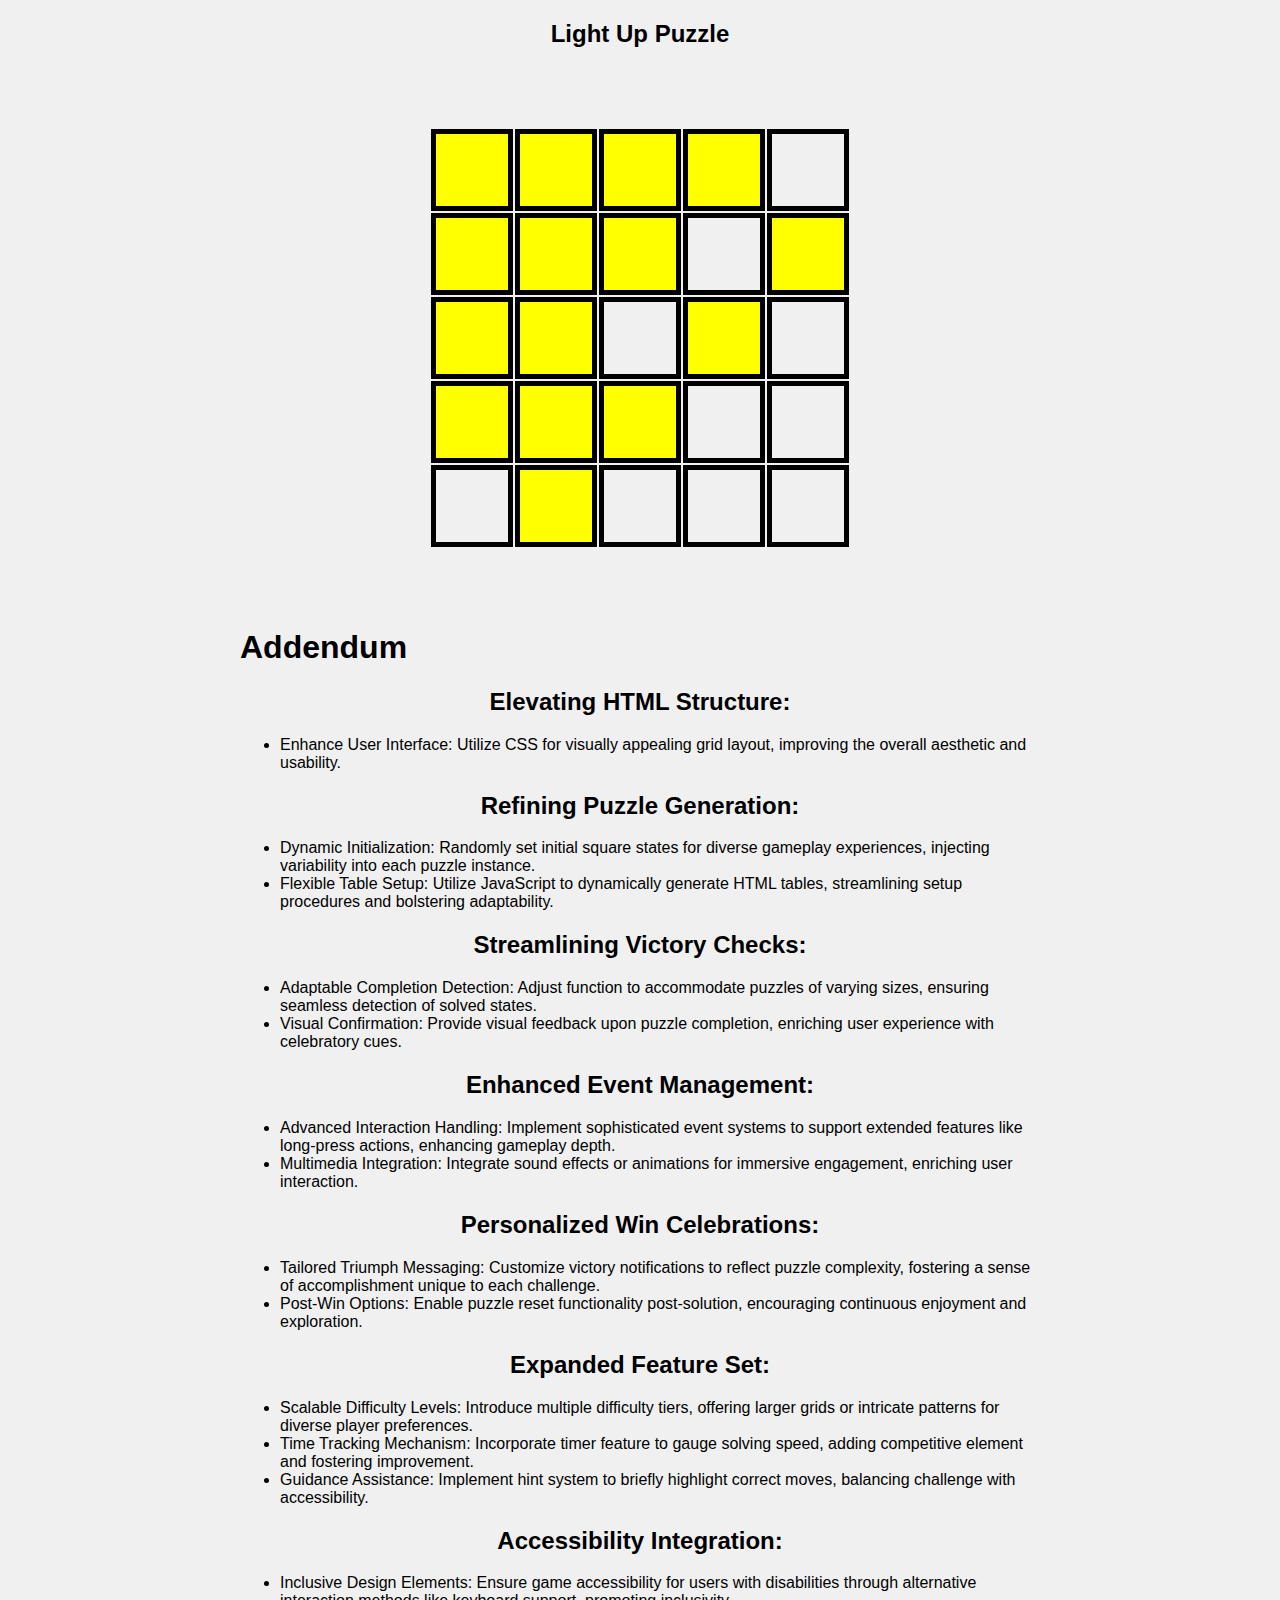
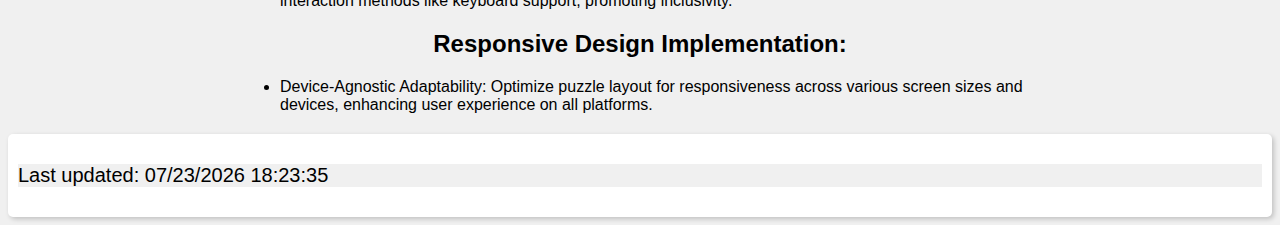
<file: final/index.html>
<!DOCTYPE html>
<html lang="en">
<head>
    <meta charset="UTF-8">
    <meta name="viewport" content="width=device-width, initial-scale=1.0">
    <title>Revenge Of Lights</title>
    <link rel="stylesheet" href="styles.css">
</head>
<body>
    <h2>Light Up Puzzle</h2>
    <table id="game-board">
        <tr>
            <td></td>
            <td></td>
            <td></td>
            <td></td>
            <td></td>
        </tr>
        <tr>
            <td></td>
            <td></td>
            <td></td>
            <td></td>
            <td></td>
        </tr>
        <tr>
            <td></td>
            <td></td>
            <td></td>
            <td></td>
            <td></td>
        </tr>
        <tr>
            <td></td>
            <td></td>
            <td></td>
            <td></td>
            <td></td>
        </tr>
        <tr>
            <td></td>
            <td></td>
            <td></td>
            <td></td>
            <td></td>
        </tr>
    </table>

    <div class="container">
        <h1>Addendum</h1>
        <h2>Elevating HTML Structure:</h2>
        <ul>
            <li>Enhance User Interface: Utilize CSS for visually appealing grid layout, improving the overall aesthetic and usability.</li>
        </ul>
        
        <h2>Refining Puzzle Generation:</h2>
        <ul>
            <li>Dynamic Initialization: Randomly set initial square states for diverse gameplay experiences, injecting variability into each puzzle instance.</li>
            <li>Flexible Table Setup: Utilize JavaScript to dynamically generate HTML tables, streamlining setup procedures and bolstering adaptability.</li>
        </ul>
        
        <h2>Streamlining Victory Checks:</h2>
        <ul>
            <li>Adaptable Completion Detection: Adjust function to accommodate puzzles of varying sizes, ensuring seamless detection of solved states.</li>
            <li>Visual Confirmation: Provide visual feedback upon puzzle completion, enriching user experience with celebratory cues.</li>
        </ul>
        
        <h2>Enhanced Event Management:</h2>
        <ul>
            <li>Advanced Interaction Handling: Implement sophisticated event systems to support extended features like long-press actions, enhancing gameplay depth.</li>
            <li>Multimedia Integration: Integrate sound effects or animations for immersive engagement, enriching user interaction.</li>
        </ul>
        
        <h2>Personalized Win Celebrations:</h2>
        <ul>
            <li>Tailored Triumph Messaging: Customize victory notifications to reflect puzzle complexity, fostering a sense of accomplishment unique to each challenge.</li>
            <li>Post-Win Options: Enable puzzle reset functionality post-solution, encouraging continuous enjoyment and exploration.</li>
        </ul>
        
        <h2>Expanded Feature Set:</h2>
        <ul>
            <li>Scalable Difficulty Levels: Introduce multiple difficulty tiers, offering larger grids or intricate patterns for diverse player preferences.</li>
            <li>Time Tracking Mechanism: Incorporate timer feature to gauge solving speed, adding competitive element and fostering improvement.</li>
            <li>Guidance Assistance: Implement hint system to briefly highlight correct moves, balancing challenge with accessibility.</li>
        </ul>
        
        <h2>Accessibility Integration:</h2>
        <ul>
            <li>Inclusive Design Elements: Ensure game accessibility for users with disabilities through alternative interaction methods like keyboard support, promoting inclusivity.</li>
        </ul>
        
        <h2>Responsive Design Implementation:</h2>
        <ul>
            <li>Device-Agnostic Adaptability: Optimize puzzle layout for responsiveness across various screen sizes and devices, enhancing user experience on all platforms.</li>
        </ul>
    </div>

    <script src="script.js"></script>
    <footer>
        <p>Last updated: 
            <span id="lastModified"></span>
        </p>
    </footer>
    <script type="text/javascript">
         var x = document.lastModified;
         document.getElementById('lastModified').textContent = x;
    </script>
</body>
</html>
</file>
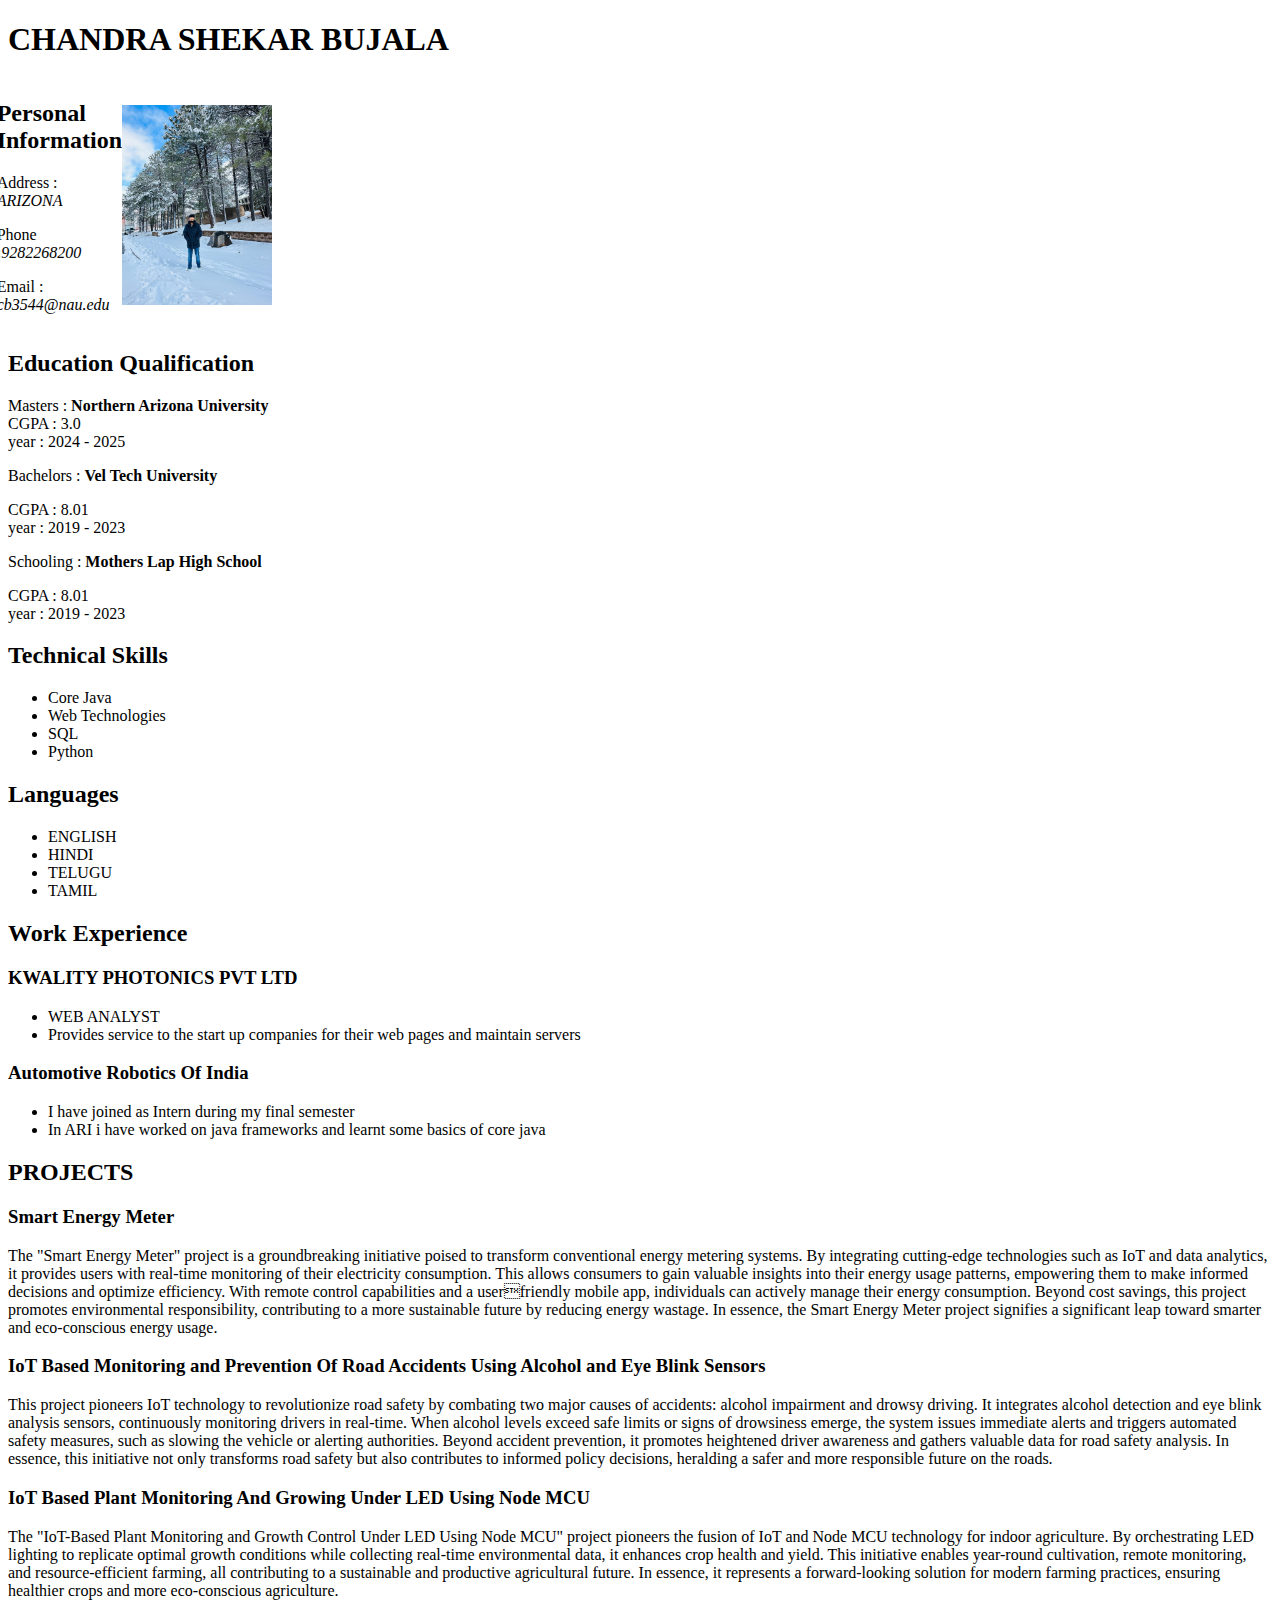
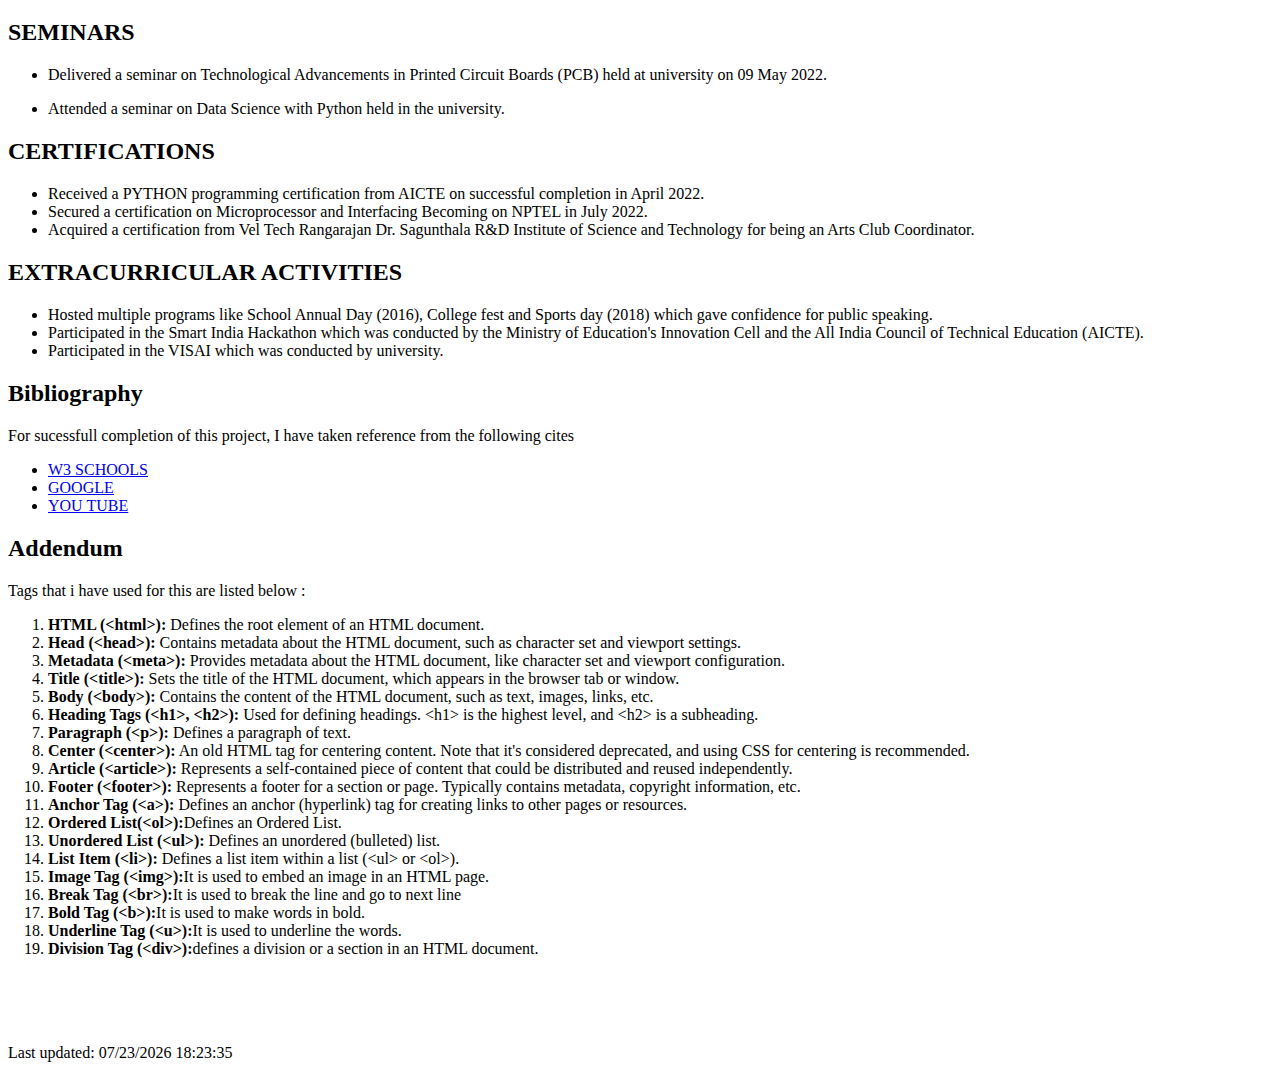
<file: lab-2/index.html>
<!DOCTYPE html>
<html>
  <head>
    <meta charset="utf-8" />
    <title>RESUME</title>
    <style>
    .personal-info {
      display: flex;
      align-items: center;
      justify-content: flex-end;
    }
    .personal-info img {
      margin-right: 1000px; 
    }
    </style>
  </head>
  <body>
    <div>
      <h1>          CHANDRA SHEKAR BUJALA   </h1>
      <div class="personal-info">
        <div>
        <h2>Personal Information</h2>
    
        <p>Address : <i>ARIZONA</i></p>
        <p>Phone   :<i>9282268200</i></p>
        <p>Email   : <i>cb3544@nau.edu</i></p>
      </div>
      <img src="2.jpg" alt="My Image" width="500" height="200">
      </div>
      <div>
        <h2>Education Qualification</h2>
        <p>Masters   : <b>Northern Arizona University</b><br>
        CGPA : 3.0<br>
        year : 2024 - 2025</p>
        <p>Bachelors : <b>Vel Tech University</b></p>
        CGPA : 8.01<br>
        year : 2019 - 2023</p>
        <p>Schooling  : <b>Mothers Lap High School</b></p>
        CGPA : 8.01<br>
        year : 2019 - 2023</p>
      </div>
      <div>
        <h2>Technical Skills</h2>
        <ul>
            <li>Core Java</li>
            <li>Web Technologies</li>
            <li>SQL</li>
            <li>Python</li>
        </ul>
      </div>
      <div>
        <h2>Languages </h2>
        <ul>
          <li>ENGLISH</li>
          <li>HINDI</li>
          <li>TELUGU</li>
          <LI>TAMIL</LI>
        </ul>
      </div>
      <div>
        <h2>Work Experience</h2>
        
        <div>
          <h3>KWALITY PHOTONICS PVT LTD</h3>
          <ul>
            <li>WEB ANALYST</li>
            <li>Provides service to the start up companies for their web pages and maintain servers</li>
          </ul>
        </div>
        <div>
            <h3>Automotive Robotics Of India</h3>
            <ul>
              <li>I have joined as Intern during my final semester</li>
              <li>In ARI i have worked on java frameworks and learnt some basics of core java</li>
            </ul>
          </div>
      </div>
        <h2>PROJECTS</h2>
        <h3>Smart Energy Meter</h3>
            <p>The "Smart Energy Meter" project is a groundbreaking initiative poised to transform 
                conventional energy metering systems. By integrating cutting-edge technologies such as IoT and 
                data analytics, it provides users with real-time monitoring of their electricity consumption. This 
                allows consumers to gain valuable insights into their energy usage patterns, empowering them to 
                make informed decisions and optimize efficiency. With remote control capabilities and a userfriendly mobile app, individuals can actively manage their energy consumption. Beyond cost 
                savings, this project promotes environmental responsibility, contributing to a more sustainable 
                future by reducing energy wastage. In essence, the Smart Energy Meter project signifies a 
                significant leap toward smarter and eco-conscious energy usage.
            </p>
        <H3>IoT Based Monitoring and Prevention Of Road Accidents Using Alcohol 
            and Eye Blink Sensors </H3>
            <p>This project pioneers IoT technology to revolutionize road safety by combating two 
                major causes of accidents: alcohol impairment and drowsy driving. It integrates alcohol detection 
                and eye blink analysis sensors, continuously monitoring drivers in real-time. When alcohol levels 
                exceed safe limits or signs of drowsiness emerge, the system issues immediate alerts and triggers 
                automated safety measures, such as slowing the vehicle or alerting authorities. Beyond accident 
                prevention, it promotes heightened driver awareness and gathers valuable data for road safety 
                analysis. In essence, this initiative not only transforms road safety but also contributes to informed 
                policy decisions, heralding a safer and more responsible future on the roads.
            </p>
        <h3>IoT Based Plant Monitoring And Growing Under LED Using Node MCU</h3>
        <p>The "IoT-Based Plant Monitoring and Growth Control Under LED Using Node MCU" 
            project pioneers the fusion of IoT and Node MCU technology for indoor agriculture. By 
            orchestrating LED lighting to replicate optimal growth conditions while collecting real-time 
            environmental data, it enhances crop health and yield. This initiative enables year-round 
            cultivation, remote monitoring, and resource-efficient farming, all contributing to a sustainable 
            and productive agricultural future. In essence, it represents a forward-looking solution for modern 
            farming practices, ensuring healthier crops and more eco-conscious agriculture.
            </p>
        <h2>SEMINARS</h2>
        <ul>
            <li><p> Delivered a seminar on Technological Advancements in Printed Circuit Boards (PCB) held 
                at university on 09 May 2022.</p></li>
            <li><p>Attended a seminar on Data Science with Python held in the university.</p></li>
        </ul>
        <h2>CERTIFICATIONS</h2>
        <ul>
            <li>Received a PYTHON programming certification from AICTE on successful completion in 
                April 2022.</li>
            <li>Secured a certification on Microprocessor and Interfacing Becoming on NPTEL in July 
                2022.</li>
            <li>Acquired a certification from Vel Tech Rangarajan Dr. Sagunthala R&D Institute of 
                Science and Technology for being an Arts Club Coordinator.</li>
        </ul>
        <h2>EXTRACURRICULAR ACTIVITIES</h2>
        <ul>
            <li>Hosted multiple programs like School Annual Day (2016), College fest and Sports day 
                (2018) which gave confidence for public speaking.</li>
            <li>Participated in the Smart India Hackathon which was conducted by the Ministry of 
                Education's Innovation Cell and the All India Council of Technical Education (AICTE).</li>
            <li>Participated in the VISAI which was conducted by university.</li>
        </ul>
        </div>
        <DIV>
            <h2>Bibliography</h2>
            <p>For sucessfull completion of this project, I have taken reference from the following cites</p>
            <ul>
                <li><a href="https://www.w3schools.com/html/"><u>W3 SCHOOLS</u></a></li>
                <li><a href="https://www.google.com/"><u>GOOGLE</u></a></li>
                <li><a href="https://www.youtube.com/"><u>YOU TUBE</u></a></li>
                
            </ul>
        </DIV>
        <article>
          <h2 >Addendum</h2>
  
          <p>Tags that i have used for this are listed below :</p>
          <ol>
              <li><strong>HTML (&lt;html&gt;):</strong> Defines the root element of an HTML document.</li>
              <li><strong>Head (&lt;head&gt;):</strong> Contains metadata about the HTML document, such as character set and viewport settings.</li>
              <li><strong>Metadata (&lt;meta&gt;):</strong> Provides metadata about the HTML document, like character set and viewport configuration.</li>
              <li><strong>Title (&lt;title&gt;):</strong> Sets the title of the HTML document, which appears in the browser tab or window.</li>
              <li><strong>Body (&lt;body&gt;):</strong> Contains the content of the HTML document, such as text, images, links, etc.</li>
              <li><strong>Heading Tags (&lt;h1&gt;, &lt;h2&gt;):</strong> Used for defining headings. &lt;h1&gt; is the highest level, and &lt;h2&gt; is a subheading.</li>
              <li><strong>Paragraph (&lt;p&gt;):</strong> Defines a paragraph of text.</li>
              <li><strong>Center (&lt;center&gt;):</strong> An old HTML tag for centering content. Note that it's considered deprecated, and using CSS for centering is recommended.</li>
              <li><strong>Article (&lt;article&gt;):</strong> Represents a self-contained piece of content that could be distributed and reused independently.</li>
              <li><strong>Footer (&lt;footer&gt;):</strong> Represents a footer for a section or page. Typically contains metadata, copyright information, etc.</li>
              <li><strong>Anchor Tag (&lt;a&gt;):</strong> Defines an anchor (hyperlink) tag for creating links to other pages or resources.</li>
              <li><strong>Ordered List(&lt;ol&gt;):</strong>Defines an Ordered List.</li>
              <li><strong>Unordered List (&lt;ul&gt;):</strong> Defines an unordered (bulleted) list.</li>
              <li><strong>List Item (&lt;li&gt;):</strong> Defines a list item within a list (&lt;ul&gt; or &lt;ol&gt;).</li>
              <li><strong>Image Tag (&lt;img&gt;):</strong>It is used to embed an image in an HTML page.</li>
              <li><strong>Break Tag (&lt;br&gt;):</strong>It is used to break the line and go to next line</li>
              <li><strong>Bold Tag (&lt;b&gt;):</strong>It is used to make words in bold.</li>
              <li><strong>Underline Tag (&lt;u&gt;):</strong>It is used to underline the words.</li>
              <li><strong>Division Tag (&lt;div&gt;):</strong>defines a division or a section in an HTML document.</li>
          </ol>
      </article>
        <br><br><br>
        <footer>
            <p>Last updated: 
                <span id="lastModified"></span>
            </p>
        </footer>
        <script type="text/javascript">
            var x = document.lastModified;
            document.getElementById('lastModified').textContent = x;
       </script>
       
  </body>
</html>
</file>
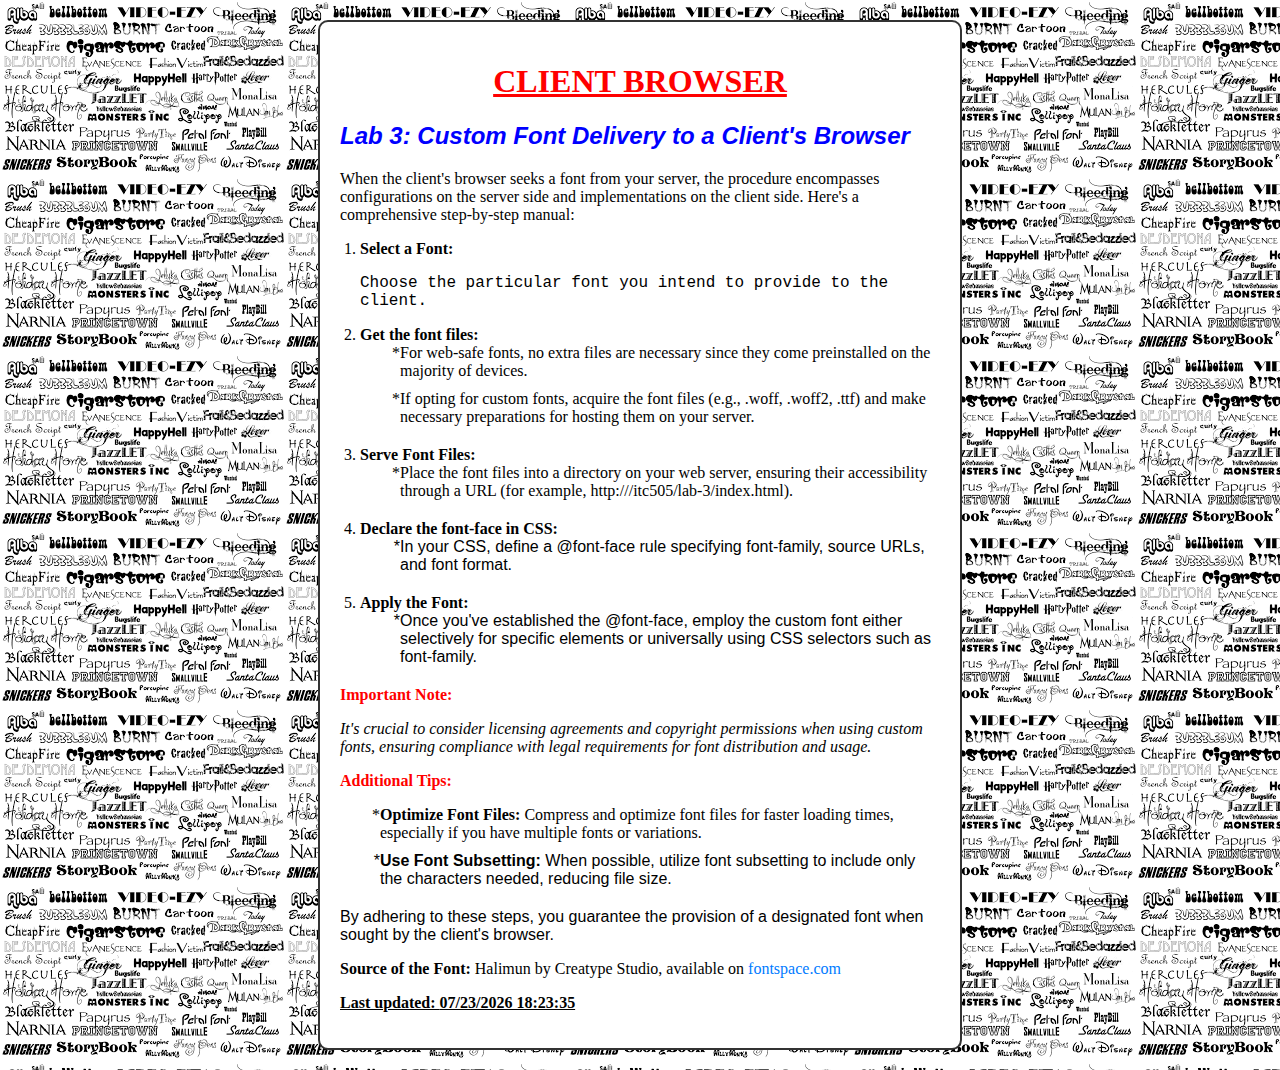
<file: Lab-3/index.html>
<!DOCTYPE html>
<html lang="en">

<head>
    <meta charset="UTF-8">
    <meta name="viewport" content="width=device-width, initial-scale=1.0">
    <title>Lab 3: Serving fonts</title>
    <style>
        
        @font-face {
            font-family: 'Halimun-W7jn';
            src: url('https://shobhithhomeworks.z5.web.core.windows.net/itc505/homework/3/Halimun-W7jn.ttf') format('truetype');
        }

        body {
            font-family: 'Halimun-W7jn', cursive;
            background-color: rgb(67, 192, 186);
            background-image: url('1.png');
            margin: 0;
            padding: 20px;
        }

        .container {
            max-width: 600px;
            margin: 0 auto;
            padding: 20px;
            border: 2px solid #333; 
            border-radius: 10px; 
            background-color: #fff; 
        }

        h1 {
            font-family:cursive;
            text-align: center;
            color: red;
        }
        h2 {
            font-family: sans-serif;
            color: blue;
        }

        h1, h2, h3, h4, h5, h6 {;
            font-weight: bold;
            
        }

        ol {
            list-style-type: decimal;
            padding-left: 20px;
        }

        ul {
            list-style-type:'*';
            margin-bottom: 20px;
        }

        li {
            margin-bottom: 10px;
        }

        strong {
            font-weight: bold;
        }

        a {
            color: #007bff;
            text-decoration: none;
        }

        a:hover {
            text-decoration: underline;
        }
        .important-note {
            color: red;
            font-weight: bold;
        }

        .additional-info {
            margin-top: 20px;
        }
    </style>
</head>

<body>
    <div class="container">
        <h1><u>CLIENT BROWSER</u></h1>
        <h2><i>Lab 3: Custom Font Delivery to a Client's Browser</i></h2>
        <p style="font-family: fantasy;">When the client's browser seeks a font from your server, the procedure encompasses configurations on the server side and implementations on the client side. Here's a comprehensive step-by-step manual:</p>
        <ol>
            <li><strong>Select a Font:</strong><p style="font-family: 'Courier New', Courier, monospace;"> Choose the particular font you intend to provide to the client.</p></li>
            <li><strong>Get the font files:</strong>
                <ul style="font-family: Franklin Gothic Medium;">
                    <li>For web-safe fonts, no extra files are necessary since they come preinstalled on the majority of devices.</li>
                    <li>If opting for custom fonts, acquire the font files (e.g., .woff, .woff2, .ttf) and make necessary preparations for hosting them on your server.</li>
                </ul>
            </li>
            <li><strong>Serve Font Files:</strong>
                <ul style="font-family: Gill Sans;">
                    <li>Place the font files into a directory on your web server, ensuring their accessibility through a URL (for example, http://<your domain>/itc505/lab-3/index.html).</li>
                </ul>
            </li>
            <li><strong>Declare the font-face in CSS:</strong>
                <ul style="font-family: 'Lucida Sans', 'Lucida Sans Regular', 'Lucida Grande', 'Lucida Sans Unicode', Geneva, Verdana, sans-serif;">
                    <li>In your CSS, define a @font-face rule specifying font-family, source URLs, and font format.</li>
                </ul>
            </li>
            <li><strong>Apply the Font:</strong>
                <ul style="font-family:'Gill Sans', 'Gill Sans MT', Calibri, 'Trebuchet MS', sans-serif;">
                    <li>Once you've established the @font-face, employ the custom font either selectively for specific elements or universally using CSS selectors such as font-family.</li>                
                </ul>
            </li>
        </ol>
        <div class="additional-info">
            <p class="important-note">Important Note:</p>
            <p style="font-family: Georgia, 'Times New Roman', Times, serif;">
                <i>It's crucial to consider licensing agreements and copyright permissions when using custom fonts,
                ensuring compliance with legal requirements for font distribution and usage.</i>
            </p>

            <p class="important-note">Additional Tips:</p>
            <ul style="font-family: 'Trebuchet MS', 'Lucida Sans Unicode', 'Lucida Grande', 'Lucida Sans', Arial, sans-serif;">
                <li style="font-family: serif;">
                    <strong>Optimize Font Files:</strong> Compress and optimize font files for faster loading times,
                    especially if you have multiple fonts or variations.
                </li>
                <li style="font-family: 'Lucida Sans', 'Lucida Sans Regular', 'Lucida Grande', 'Lucida Sans Unicode', Geneva, Verdana, sans-serif;">
                    <strong>Use Font Subsetting:</strong> When possible, utilize font subsetting to include only the
                    characters needed, reducing file size.
                </li>
            </ul>
        </div>
        <p style="font-family: Verdana, Geneva, Tahoma, sans-serif;">By adhering to these steps, you guarantee the provision of a designated font when sought by the client's browser.</p>
        <p><strong>Source of the Font:</strong> Halimun by Creatype Studio, available on <a href="https://www.fontspace.com">fontspace.com</a></p>
        <footer>
            <p><b><u>Last updated: 
                <span id="lastModified"></span>
            </u></b></p>
        </footer>
        <script type="text/javascript">
             var x = document.lastModified;
             document.getElementById('lastModified').textContent = x;
        </script>
    </div>
</body>

</html>
</file>
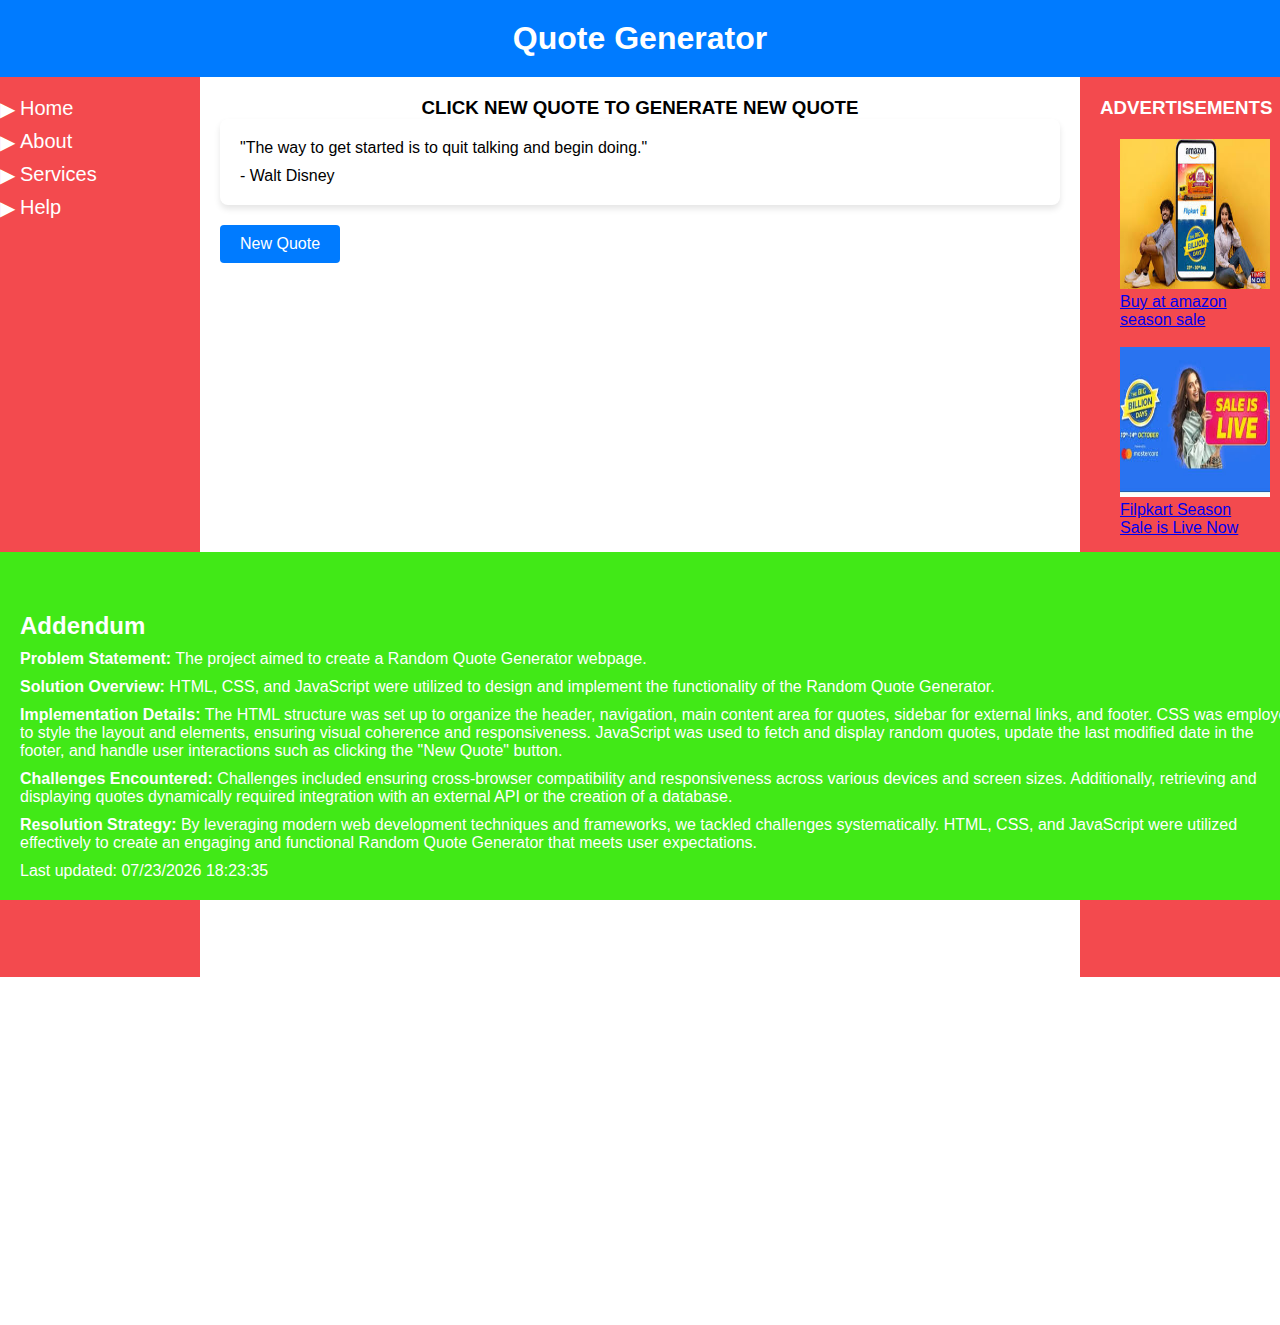
<file: Lab-6/index.html>
<!DOCTYPE html>
<html lang="en">
<head>
  <meta charset="UTF-8">
  <meta name="viewport" content="width=device-width, initial-scale=1.0">
  <title>Random Quote Generator</title>
  <link rel="stylesheet" href="styles.css">
</head>
<body>
  <header>
    <h1>Quote Generator</h1>
  </header>

  <div class="container">
    <nav>
      <ul>
        <li><a href="#">Home</a></li>
        <li><a href="#">About</a></li>
        <li><a href="#">Services</a></li>
        <li><a href="#">Help</a></li>
      </ul>
    </nav>

    <main>
      <h3 style="text-align: center;">CLICK NEW QUOTE TO GENERATE NEW QUOTE</h3>

      <div class="quote-box" id="quote-box">
        <p class="quote-text" id="quote-text">"This is a random quote."</p>
        <p class="author" id="author">- Unknown</p>
      </div>
      <button class="button" id="new-quote">New Quote</button>
      <br>
    </main>

    <aside class="sidebar">
      <h3>ADVERTISEMENTS</h3>
      <nav>
        <a href="https://www.amazon.com/" target="_blank">
          <img src="1.jpeg" alt="Amazon" width="150px" height="150px">Buy at amazon season sale
        </a>
        <br>
        <br>
        <a href="https://www.flipkart.com/" target="_blank">
          <img src="2.jpeg" alt="Flipkart" width="150px" height="150px"> Filpkart Season Sale is Live Now
        </a>
      </nav>
    </aside>
  </div>


  <footer>
    <section id="addendum">
      <h2>Addendum</h2>
      <ul>
        <li><strong>Problem Statement:</strong> The project aimed to create a Random Quote Generator webpage.</li>
        <li><strong>Solution Overview:</strong> HTML, CSS, and JavaScript were utilized to design and implement the functionality of the Random Quote Generator.</li>
        <li><strong>Implementation Details:</strong> The HTML structure was set up to organize the header, navigation, main content area for quotes, sidebar for external links, and footer. CSS was employed to style the layout and elements, ensuring visual coherence and responsiveness. JavaScript was used to fetch and display random quotes, update the last modified date in the footer, and handle user interactions such as clicking the "New Quote" button.</li>
        <li><strong>Challenges Encountered:</strong> Challenges included ensuring cross-browser compatibility and responsiveness across various devices and screen sizes. Additionally, retrieving and displaying quotes dynamically required integration with an external API or the creation of a database.</li>
        <li><strong>Resolution Strategy:</strong> By leveraging modern web development techniques and frameworks, we tackled challenges systematically. HTML, CSS, and JavaScript were utilized effectively to create an engaging and functional Random Quote Generator that meets user expectations.</li>
      </ul>
    </section>
    <p>Last updated: <span id="lastModified"></span></p>
  </footer>

  <script src="script.js"></script>
  <script type="text/javascript">
     var x = document.lastModified;
     document.getElementById('lastModified').textContent = x;
  </script>
</body>
</html>
</file>
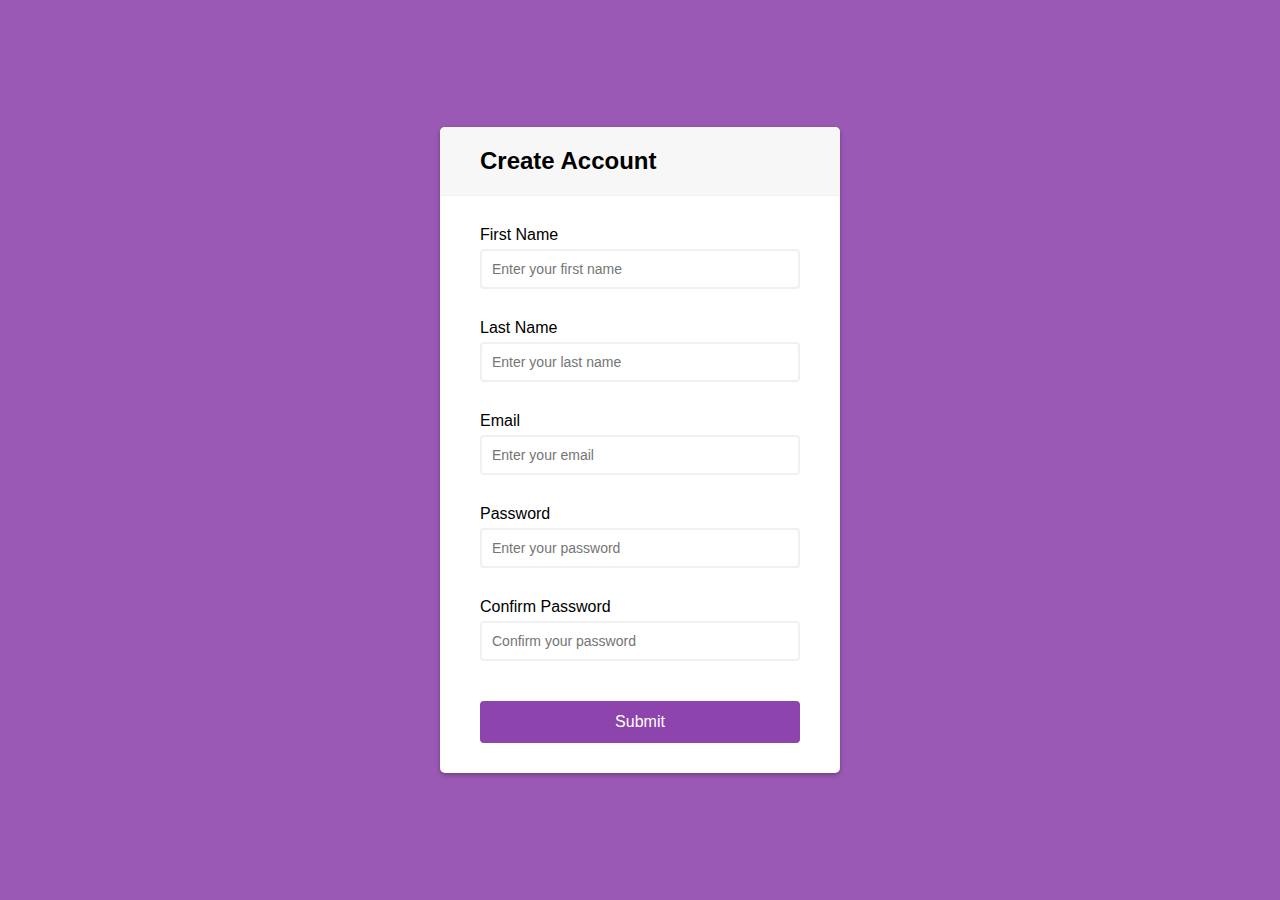
<file: Lab-8/index.html>
<!DOCTYPE html>
<html lang="en">
<head>
  <meta charset="UTF-8">
  <meta name="viewport" content="width=device-width, initial-scale=1.0">
  <link rel="stylesheet" href="styles22.css">
  <title>Create Account</title>
</head>
<body>
  <div class="container">
    <div class="header">
      <h2>Create Account</h2>
    </div>
    <form id="form" class="form" method="post" action="submit.php">
      <div class="form-control">
        <label for="firstname">First Name</label>
        <input type="text" placeholder="Enter your first name" id="firstname" />
        <i class="fas fa-check-circle"></i>
        <i class="fas fa-exclamation-circle"></i>
        <small>Error message</small>
      </div>
      <div class="form-control">
        <label for="lastname">Last Name</label>
        <input type="text" placeholder="Enter your last name" id="lastname" />
        <i class="fas fa-check-circle"></i>
        <i class="fas fa-exclamation-circle"></i>
        <small>Error message</small>
      </div>
      <div class="form-control">
        <label for="email">Email</label>
        <input type="email" placeholder="Enter your email" id="email" />
        <i class="fas fa-check-circle"></i>
        <i class="fas fa-exclamation-circle"></i>
        <small>Error message</small>
      </div>
      <div class="form-control">
        <label for="password">Password</label>
        <input type="password" placeholder="Enter your password" id="password"/>
        <i class="fas fa-check-circle"></i>
        <i class="fas fa-exclamation-circle"></i>
        <small>Error message</small>
      </div>
      <div class="form-control">
        <label for="password2">Confirm Password</label>
        <input type="password" placeholder="Confirm your password" id="password2"/>
        <i class="fas fa-check-circle"></i>
        <i class="fas fa-exclamation-circle"></i>
        <small>Error message</small>
      </div>
      <button type="submit">Submit</button>
    </form>
  </div>
  <script src="script22.js"></script>
</body>
</html>
</file>
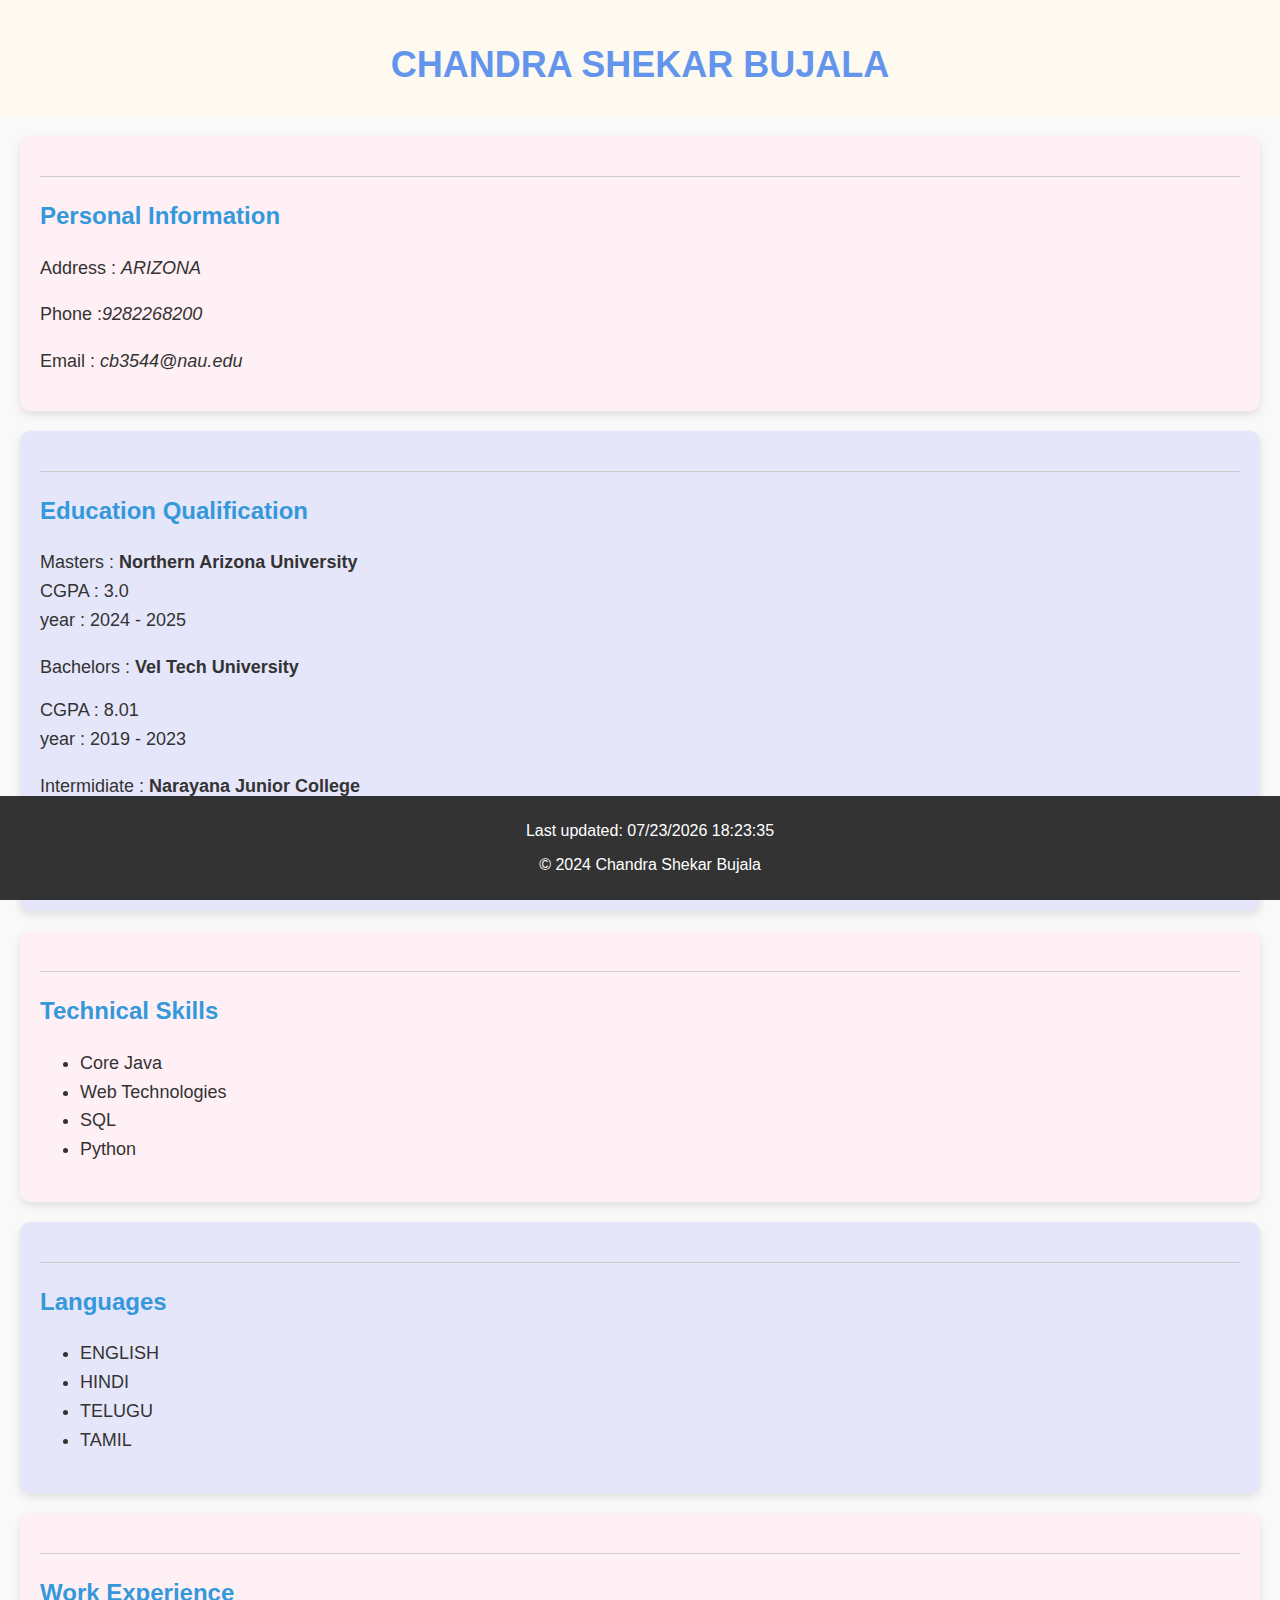
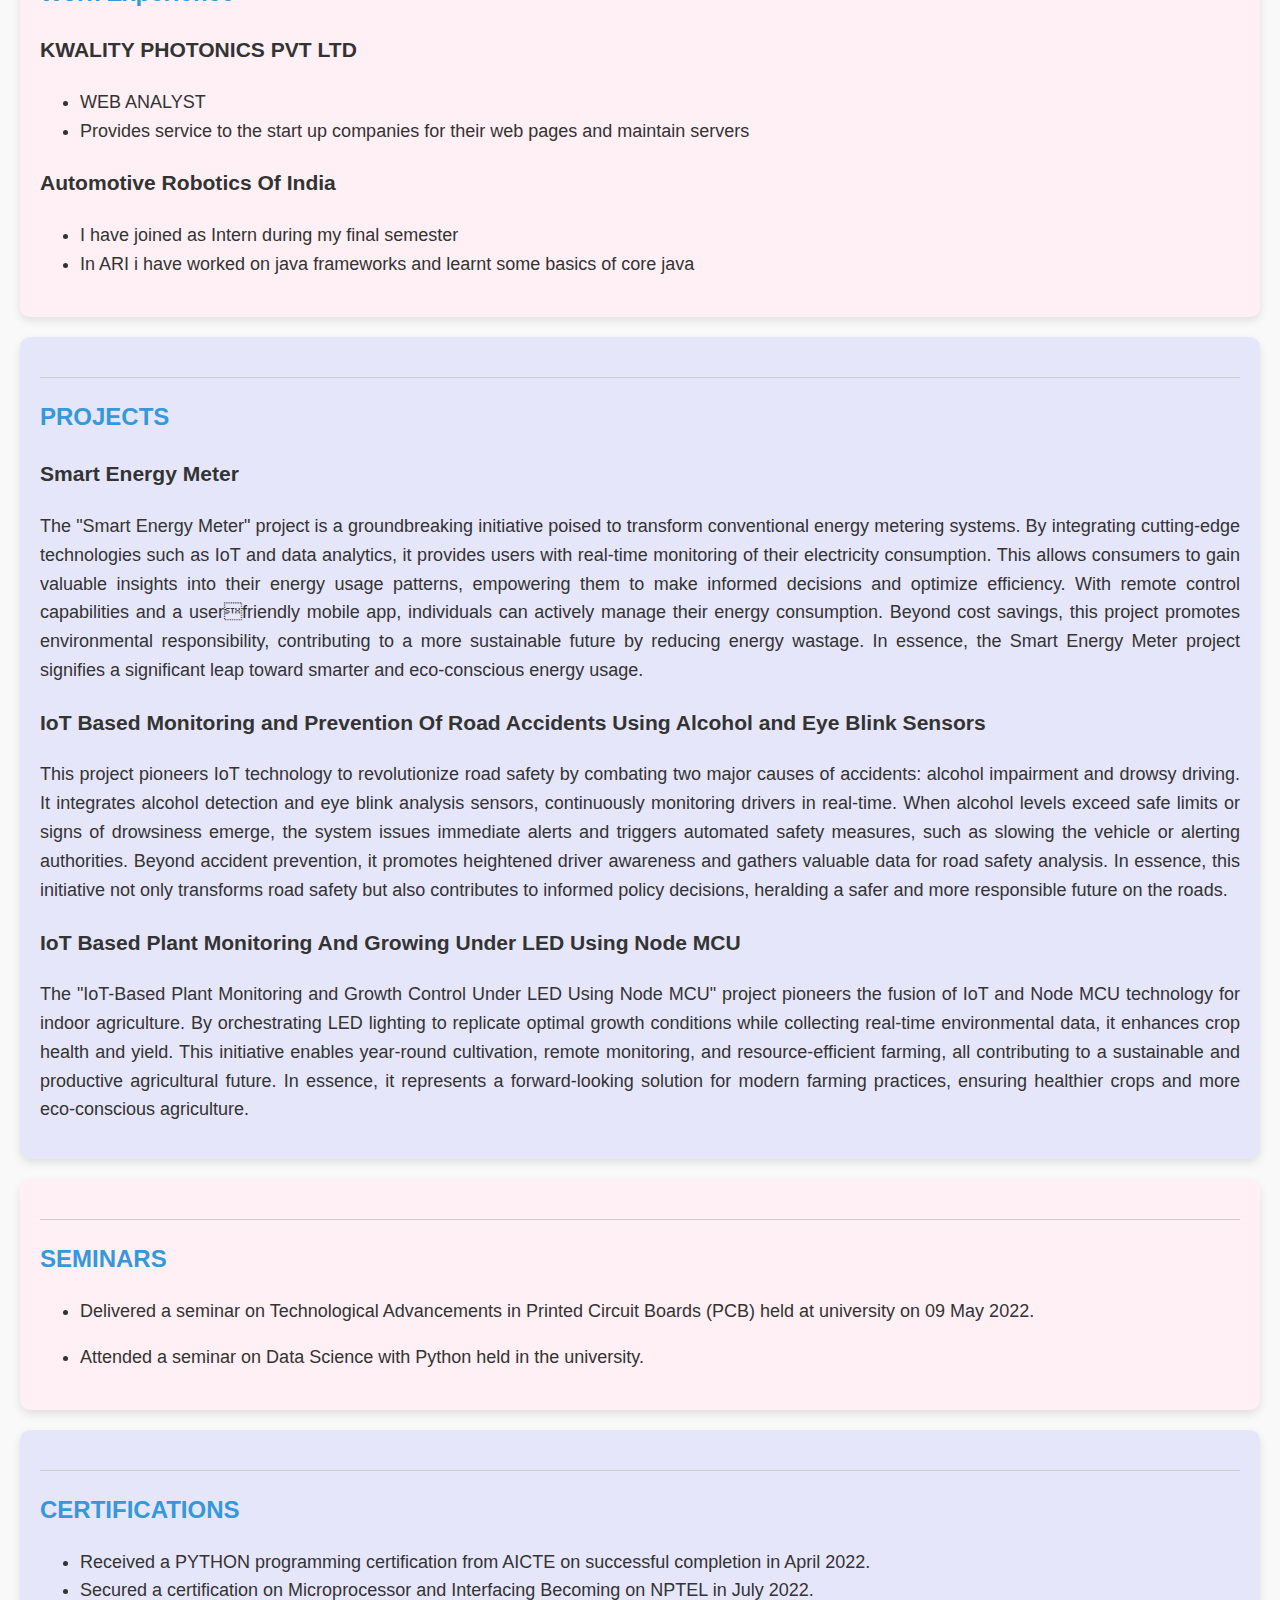
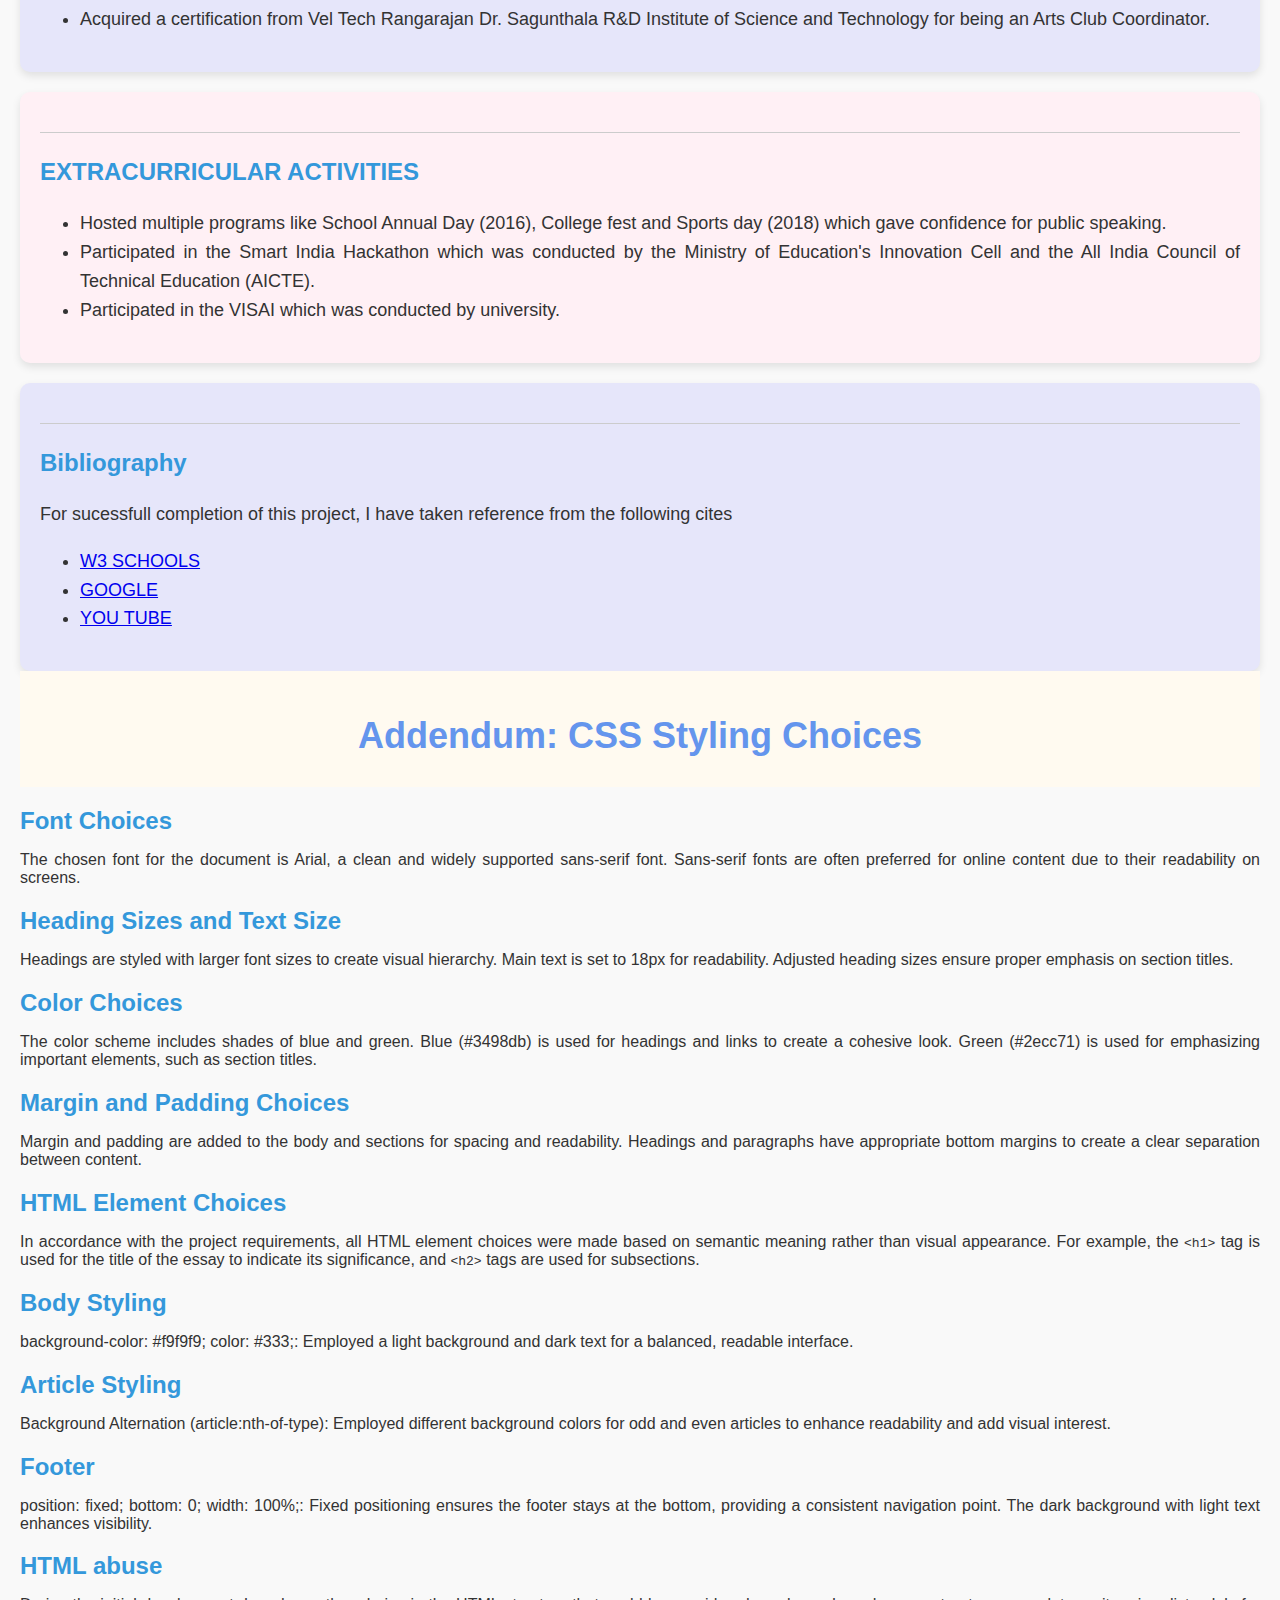
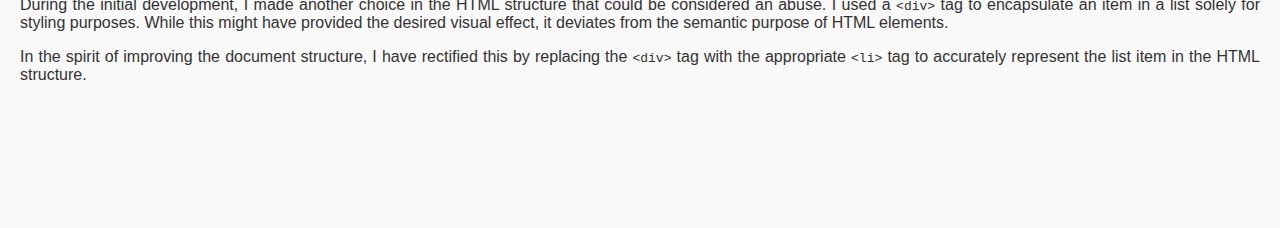
<file: Lab4/index.html>
<!DOCTYPE html>
<html lang="en">

<head>
    <meta charset="UTF-8">
    <meta name="viewport" content="width=device-width, initial-scale=1.0">
    <title>Lab-4 : Prettify Your Essay</title>
    <link rel="stylesheet" type="text/css" href="styles.css">

</head>

<body>
    <header>
        <h1>CHANDRA SHEKAR BUJALA</h1>
    </header>

    <main>
        <article>
            <h2>Personal Information</h2>

            <div class="personal-details">
            <p>Address : <i>ARIZONA</i></p>
            <p>Phone   :<i>9282268200</i></p>
            <p>Email   : <i>cb3544@nau.edu</i></p>
            </div>
        </article>

        <article>
            <h2>Education Qualification</h2>
            <p>Masters   : <b>Northern Arizona University</b><br>
                CGPA : 3.0<br>
                year : 2024 - 2025</p>
                <p>Bachelors : <b>Vel Tech University</b></p>
                CGPA : 8.01<br>
                year : 2019 - 2023</p>
                <p>Intermidiate  : <b>Narayana Junior College</b></p>
                CGPA : 9.5<br>
                year : 2017 - 2019</p>
            </article>

        <article>
            <h2>Technical Skills</h2>
            <ul>
                <li>Core Java</li>
                <li>Web Technologies</li>
                <li>SQL</li>
                <li>Python</li>
            </ul>
        </article>

        <article>
            <h2>Languages </h2>
            <ul>
              <li>ENGLISH</li>
              <li>HINDI</li>
              <li>TELUGU</li>
              <LI>TAMIL</LI>
            </ul>
        </article>

        <article>
            <h2>Work Experience</h2>
        
            <div>
              <h3>KWALITY PHOTONICS PVT LTD</h3>
              <ul>
                <li>WEB ANALYST</li>
                <li>Provides service to the start up companies for their web pages and maintain servers</li>
              </ul>
            </div>
            <div>
                <h3>Automotive Robotics Of India</h3>
                <ul>
                  <li>I have joined as Intern during my final semester</li>
                  <li>In ARI i have worked on java frameworks and learnt some basics of core java</li>
                </ul>
              </div>
        </article>

        <article>
            <h2>PROJECTS</h2>
            <h3>Smart Energy Meter</h3>
                <p>The "Smart Energy Meter" project is a groundbreaking initiative poised to transform 
                    conventional energy metering systems. By integrating cutting-edge technologies such as IoT and 
                    data analytics, it provides users with real-time monitoring of their electricity consumption. This 
                    allows consumers to gain valuable insights into their energy usage patterns, empowering them to 
                    make informed decisions and optimize efficiency. With remote control capabilities and a userfriendly mobile app, individuals can actively manage their energy consumption. Beyond cost 
                    savings, this project promotes environmental responsibility, contributing to a more sustainable 
                    future by reducing energy wastage. In essence, the Smart Energy Meter project signifies a 
                    significant leap toward smarter and eco-conscious energy usage.
                </p>
            <H3>IoT Based Monitoring and Prevention Of Road Accidents Using Alcohol 
                and Eye Blink Sensors </H3>
                <p>This project pioneers IoT technology to revolutionize road safety by combating two 
                    major causes of accidents: alcohol impairment and drowsy driving. It integrates alcohol detection 
                    and eye blink analysis sensors, continuously monitoring drivers in real-time. When alcohol levels 
                    exceed safe limits or signs of drowsiness emerge, the system issues immediate alerts and triggers 
                    automated safety measures, such as slowing the vehicle or alerting authorities. Beyond accident 
                    prevention, it promotes heightened driver awareness and gathers valuable data for road safety 
                    analysis. In essence, this initiative not only transforms road safety but also contributes to informed 
                    policy decisions, heralding a safer and more responsible future on the roads.
                </p>
            <h3>IoT Based Plant Monitoring And Growing Under LED Using Node MCU</h3>
            <p>The "IoT-Based Plant Monitoring and Growth Control Under LED Using Node MCU" 
                project pioneers the fusion of IoT and Node MCU technology for indoor agriculture. By 
                orchestrating LED lighting to replicate optimal growth conditions while collecting real-time 
                environmental data, it enhances crop health and yield. This initiative enables year-round 
                cultivation, remote monitoring, and resource-efficient farming, all contributing to a sustainable 
                and productive agricultural future. In essence, it represents a forward-looking solution for modern 
                farming practices, ensuring healthier crops and more eco-conscious agriculture.
                </p>
        </article>

        <article>
            <h2>SEMINARS</h2>
            <ul>
                <li><p> Delivered a seminar on Technological Advancements in Printed Circuit Boards (PCB) held 
                    at university on 09 May 2022.</p></li>
                <li><p>Attended a seminar on Data Science with Python held in the university.</p></li>
            </ul>
        </article>
        <article>
            <h2>CERTIFICATIONS</h2>
        <ul>
            <li>Received a PYTHON programming certification from AICTE on successful completion in 
                April 2022.</li>
            <li>Secured a certification on Microprocessor and Interfacing Becoming on NPTEL in July 
                2022.</li>
            <li>Acquired a certification from Vel Tech Rangarajan Dr. Sagunthala R&D Institute of 
                Science and Technology for being an Arts Club Coordinator.</li>
        </ul>

        </article>
        <article>
            <h2>EXTRACURRICULAR ACTIVITIES</h2>
            <ul>
                <li>Hosted multiple programs like School Annual Day (2016), College fest and Sports day 
                    (2018) which gave confidence for public speaking.</li>
                <li>Participated in the Smart India Hackathon which was conducted by the Ministry of 
                    Education's Innovation Cell and the All India Council of Technical Education (AICTE).</li>
                <li>Participated in the VISAI which was conducted by university.</li>
            </ul>
        </article>
        <article>
            <h2>Bibliography</h2>
            <p>For sucessfull completion of this project, I have taken reference from the following cites</p>
            <ul>
                <li><a href="https://www.w3schools.com/html/"><u>W3 SCHOOLS</u></a></li>
                <li><a href="https://www.google.com/"><u>GOOGLE</u></a></li>
                <li><a href="https://www.youtube.com/"><u>YOU TUBE</u></a></li>
                
            </ul>
        </article>

        <header>
            <h1>Addendum: CSS Styling Choices</h1>
        </header>
            <div class="section">
                <h2>Font Choices</h2>
                <p>The chosen font for the document is Arial, a clean and widely supported sans-serif font. Sans-serif fonts are often preferred for online content due to their readability on screens.</p>
            </div>
    
            <div class="section">
                <h2>Heading Sizes and Text Size</h2>
                <p>Headings are styled with larger font sizes to create visual hierarchy. Main text is set to 18px for readability. Adjusted heading sizes ensure proper emphasis on section titles.</p>
            </div>
    
            <div class="section">
                <h2>Color Choices</h2>
                <p>The color scheme includes shades of blue and green. Blue (#3498db) is used for headings and links to create a cohesive look. Green (#2ecc71) is used for emphasizing important elements, such as section titles.</p>
            </div>
    
            <div class="section">
                <h2>Margin and Padding Choices</h2>
                <p>Margin and padding are added to the body and sections for spacing and readability. Headings and paragraphs have appropriate bottom margins to create a clear separation between content.</p>
            </div>
    
            <div class="section">
                <h2>HTML Element Choices</h2>
                <p>In accordance with the project requirements, all HTML element choices were made based on semantic meaning rather than visual appearance. For example, the <code>&lt;h1&gt;</code> tag is used for the title of the essay to indicate its significance, and <code>&lt;h2&gt;</code> tags are used for subsections.</p>
            </div>
            <div class="section">
                <h2>Body Styling</h2>
                <p>background-color: #f9f9f9; color: #333;: Employed a light background and dark text for a balanced, readable interface.</p>
            </div>
            <div class="section">
                <h2>Article Styling</h2>
                <p>Background Alternation (article:nth-of-type): Employed different background colors for odd and even articles to enhance readability and add visual interest.</p>
            </div>
            <div class="section">
                <h2>Footer</h2>
                <p>position: fixed; bottom: 0; width: 100%;: Fixed positioning ensures the footer stays at the bottom, providing a consistent navigation point. The dark background with light text enhances visibility.</p>
            </div>
            <div class="section">
                <h2>HTML abuse</h2>
                <p>During the initial development, I made another choice in the HTML structure that could be considered an abuse. I used a <code>&lt;div&gt;</code> tag to encapsulate an item in a list solely for styling purposes. While this might have provided the desired visual effect, it deviates from the semantic purpose of HTML elements.</p>
                <p>In the spirit of improving the document structure, I have rectified this by replacing the <code>&lt;div&gt;</code> tag with the appropriate <code>&lt;li&gt;</code> tag to accurately represent the list item in the HTML structure.</p>
        
            </div>
            <div class="section">

            </div>
            <div class="section">

            </div>
            <br><br><br><br><br><br>

    </main>
<footer>
    <p>Last updated: 
        <span id="lastModified"></span>
        <p>&copy; 2024 Chandra Shekar Bujala</p>
    </p>
</footer>
<script type="text/javascript">
     var x = document.lastModified;
     document.getElementById('lastModified').textContent = x;
</script>
    
</body>


</html>
</file>
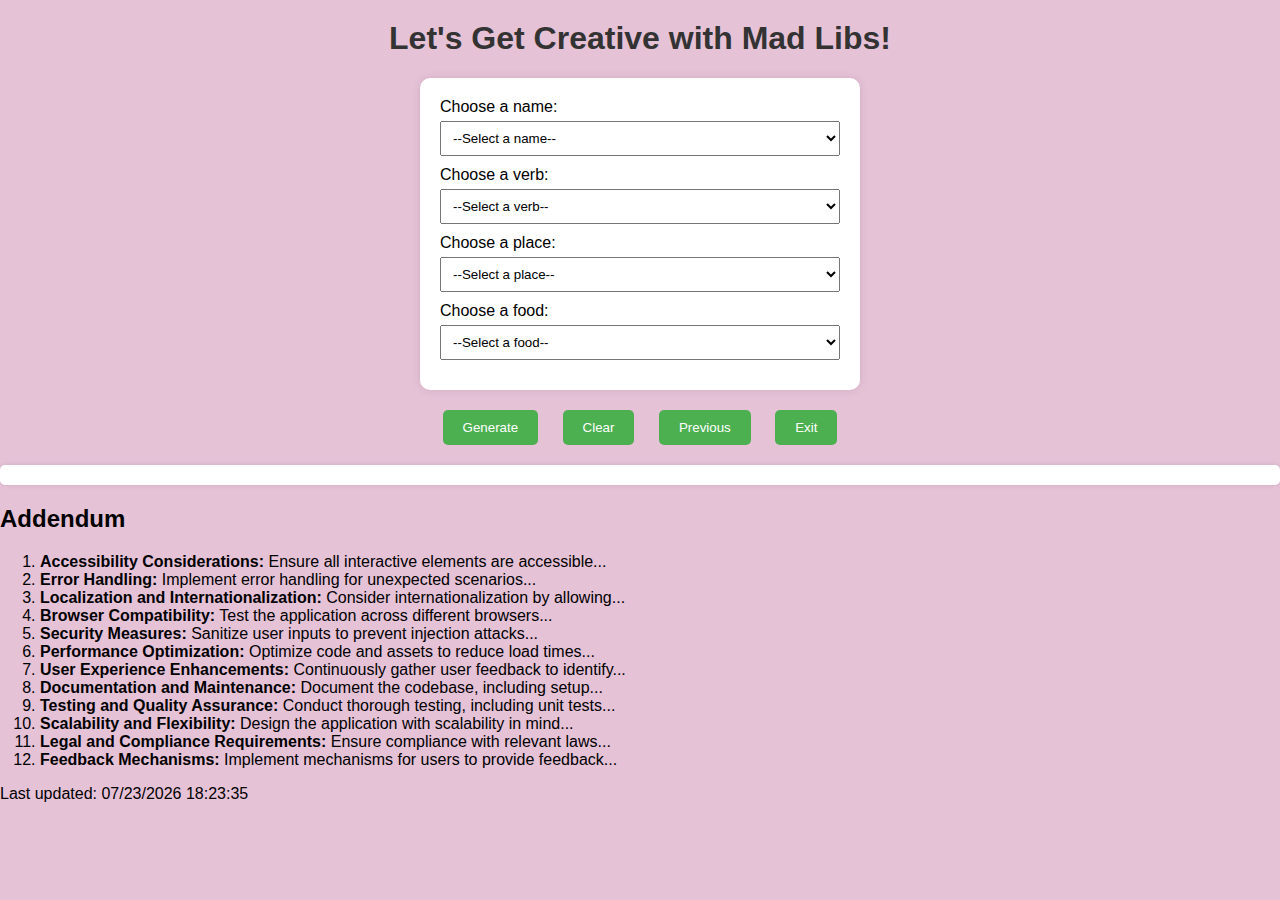
<file: Lab7/index.html>
<!DOCTYPE html>
<html lang="en">
<head>
  <meta charset="UTF-8">
  <meta name="viewport" content="width=device-width, initial-scale=1.0">
  <title>Mad Libs Game</title>
  <link rel="stylesheet" href="styles11.css">
</head>
<body>
  <h1 class="main-title">Let's Get Creative with Mad Libs!</h1>
  <main>
    <div class="inputs-container">
      <label class="input-label" for="name-dropdown">Choose a name:</label>
      <select class="input-dropdown" name="name" id="name-dropdown">
        <option value="">--Select a name--</option>
        <option value="Sarah">Sarah</option>
        <option value="John">John</option>
        <option value="Emily">Emily</option>
        <option value="Michael">Michael</option>
      </select>
      <label class="input-label" for="verb-dropdown">Choose a verb:</label>
      <select class="input-dropdown" name="verb" id="verb-dropdown">
        <option value="">--Select a verb--</option>
        <option value="playing">playing</option>
        <option value="singing">singing</option>
        <option value="dancing">dancing</option>
        <option value="cooking">cooking</option>
      </select>
      <label class="input-label" for="place-dropdown">Choose a place:</label>
      <select class="input-dropdown" name="place" id="place-dropdown">
        <option value="">--Select a place--</option>
        <option value="the park">the park</option>
        <option value="the beach">the beach</option>
        <option value="the mountains">the mountains</option>
        <option value="the city">the city</option>
      </select>
      <label class="input-label" for="food-dropdown">Choose a food:</label>
      <select class="input-dropdown" name="food" id="food-dropdown">
        <option value="">--Select a food--</option>
        <option value="pizza">pizza</option>
        <option value="sushi">sushi</option>
        <option value="tacos">tacos</option>
        <option value="pasta">pasta</option>
      </select>
    </div>
    <div class="buttons-container">
      <button class="action-btn" id="generate-btn">Generate</button>
      <button class="action-btn" id="clear-btn">Clear</button>
      <button class="action-btn" id="previous-btn">Previous</button>
      <button class="action-btn" id="exit-btn">Exit</button>
    </div>
    <p id="story-result"></p>
  </main>
  <section id="addendum">
    <h2>Addendum</h2>
    <ol>
      <li><strong>Accessibility Considerations:</strong> Ensure all interactive elements are accessible...</li>
      <li><strong>Error Handling:</strong> Implement error handling for unexpected scenarios...</li>
      <li><strong>Localization and Internationalization:</strong> Consider internationalization by allowing...</li>
      <li><strong>Browser Compatibility:</strong> Test the application across different browsers...</li>
      <li><strong>Security Measures:</strong> Sanitize user inputs to prevent injection attacks...</li>
      <li><strong>Performance Optimization:</strong> Optimize code and assets to reduce load times...</li>
      <li><strong>User Experience Enhancements:</strong> Continuously gather user feedback to identify...</li>
      <li><strong>Documentation and Maintenance:</strong> Document the codebase, including setup...</li>
      <li><strong>Testing and Quality Assurance:</strong> Conduct thorough testing, including unit tests...</li>
      <li><strong>Scalability and Flexibility:</strong> Design the application with scalability in mind...</li>
      <li><strong>Legal and Compliance Requirements:</strong> Ensure compliance with relevant laws...</li>
      <li><strong>Feedback Mechanisms:</strong> Implement mechanisms for users to provide feedback...</li>
    </ol>
  </section>

  <script src="script11.js"></script>
  <footer>
    <p>Last updated: 
        <span id="lastModified"></span>
    </p>
</footer>
<script type="text/javascript">
     var x = document.lastModified;
     document.getElementById('lastModified').textContent = x;
</script>
</body>
</html>
</file>
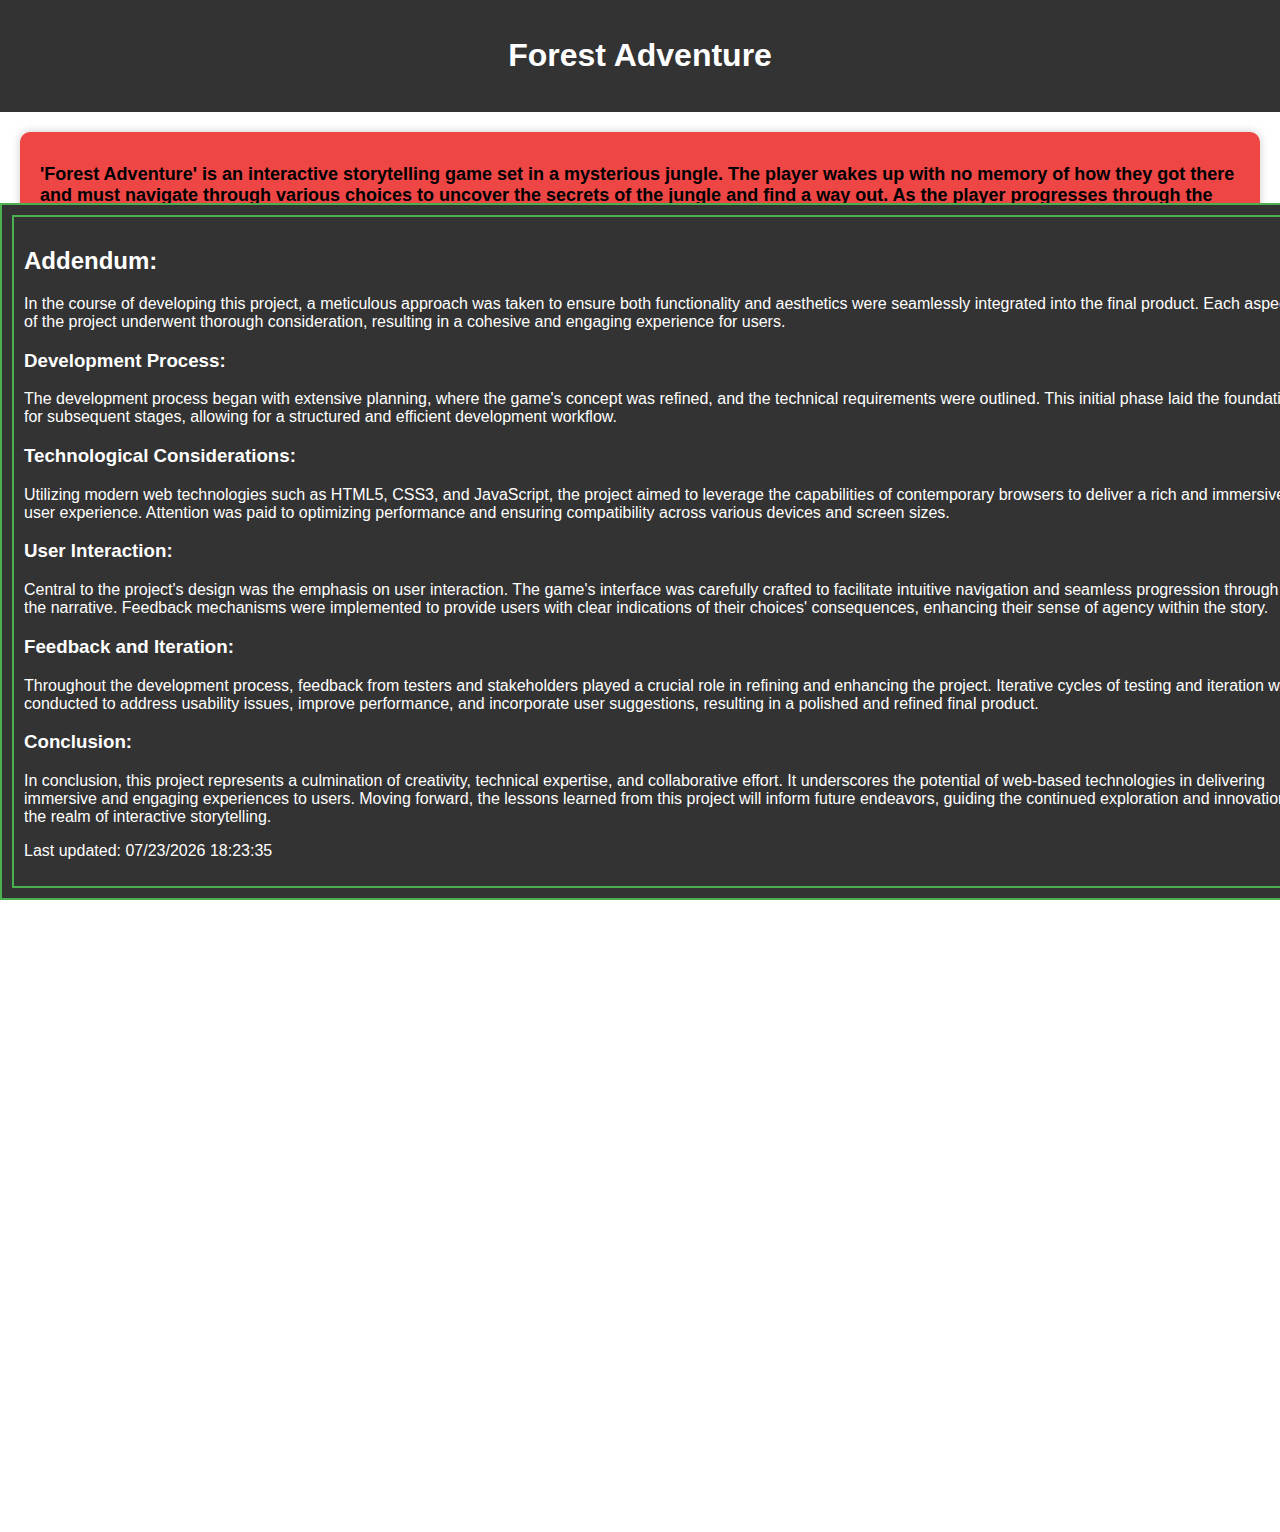
<file: Mid/index.html>
<!DOCTYPE html>
<html lang="en">
<head>
<meta charset="UTF-8">
<meta name="viewport" content="width=device-width, initial-scale=1.0">
<link rel="stylesheet" href="style.css">
<title>Forest Adventure</title>
</head>
<body>
<header>
    <h1>Forest Adventure</h1>
</header>

<div id="story-container">
    <h1 id="story-text">Welcome to the Adventure!</h1>
    <div id="choices-container">
        
    </div>
    <div id="image-container" id="game-buttons">
        <img src="" alt="Story Image" id="story-image">
        <br>
        <button onclick="restartGame()">Restart</button>
        <button onclick="exitGame()">Exit</button>
    </div>
</div>

<footer>
    <footer>
        <div id="addendum">
            <h2>Addendum:</h2>
            <p>
                In the course of developing this project, a meticulous approach was taken to ensure both functionality and aesthetics were seamlessly integrated into the final product. Each aspect of the project underwent thorough consideration, resulting in a cohesive and engaging experience for users.
            </p>
            <h3>Development Process:</h3>
            <p>
                The development process began with extensive planning, where the game's concept was refined, and the technical requirements were outlined. This initial phase laid the foundation for subsequent stages, allowing for a structured and efficient development workflow.
            </p>
            <h3>Technological Considerations:</h3>
            <p>
                Utilizing modern web technologies such as HTML5, CSS3, and JavaScript, the project aimed to leverage the capabilities of contemporary browsers to deliver a rich and immersive user experience. Attention was paid to optimizing performance and ensuring compatibility across various devices and screen sizes.
            </p>
            <h3>User Interaction:</h3>
            <p>
                Central to the project's design was the emphasis on user interaction. The game's interface was carefully crafted to facilitate intuitive navigation and seamless progression through the narrative. Feedback mechanisms were implemented to provide users with clear indications of their choices' consequences, enhancing their sense of agency within the story.
            </p>
            <h3>Feedback and Iteration:</h3>
            <p>
                Throughout the development process, feedback from testers and stakeholders played a crucial role in refining and enhancing the project. Iterative cycles of testing and iteration were conducted to address usability issues, improve performance, and incorporate user suggestions, resulting in a polished and refined final product.
            </p>
            <h3>Conclusion:</h3>
            <p>
                In conclusion, this project represents a culmination of creativity, technical expertise, and collaborative effort. It underscores the potential of web-based technologies in delivering immersive and engaging experiences to users. Moving forward, the lessons learned from this project will inform future endeavors, guiding the continued exploration and innovation in the realm of interactive storytelling.
            </p>
        </div>
    
    
    <p>Last updated: <span id="lastModified"></span></p>

</footer>

<script src="script.js"></script>
</body>
</html>
</file>
<file: final/styles.css>
* {
    background-color: #f0f0f0;
    font-family: Arial, sans-serif;
  }
  
  td {
    width: 70px;
    height: 70px;
    border: 5px solid black;
    cursor: pointer;
  }
  
  td.lit {
    background-color: yellow;
  }
  
  #game-board {
    display: flex;
    min-height: 60vh;
    margin: 0 auto;
    align-items: center;
    justify-content: center;
  }
  
  h2 {
    text-align: center;
  }
  
  footer {
    background-color: #ffffff;
    border-radius: 5px;
    box-shadow: 2px 2px 5px rgba(0, 0, 0, 0.2);
    color: #000000;
    padding: 10px;
  }
  
  p, h3, strong, a {
    background-color: #f0f0f0;
  }
  
  strong {
    color: #ff0000;
  }
  
  p {
    font-size: 20px;
  }
  
  a {
    text-decoration: none;
    padding: 10px 20px;
    font-size: 16px;
    background-color: #ffffff;
    color: #000000;
    border: none;
    border-radius: 5px;
    cursor: pointer;
  }
  
  a:hover {
    color: #ff0000;
  }
  
  .container {
    max-width: 800px;
    margin: 20px auto;
    padding: 0 20px;
}
</file>
<file: Lab-8/styles22.css>
* {
	box-sizing: border-box;
}

body {
	background-color: #9b59b6;
	font-family: 'Open Sans', sans-serif;
	display: flex;
	align-items: center;
	justify-content: center;
	min-height: 100vh;
	margin: 0;
}

.container {
	background-color: #fff;
	border-radius: 5px;
	box-shadow: 0 2px 5px rgba(0, 0, 0, 0.3);
	overflow: hidden;
	width: 400px;
	max-width: 100%;
}

.header {
	border-bottom: 1px solid #f0f0f0;
	background-color: #f7f7f7;
	padding: 20px 40px;
}

.header h2 {
	margin: 0;
}

.form {
	padding: 30px 40px;	
}

.form-control {
	margin-bottom: 10px;
	padding-bottom: 20px;
	position: relative;
}

.form-control label {
	display: inline-block;
	margin-bottom: 5px;
}

.form-control input {
	border: 2px solid #f0f0f0;
	border-radius: 4px;
	display: block;
	font-family: inherit;
	font-size: 14px;
	padding: 10px;
	width: 100%;
}

.form-control input:focus {
	outline: 0;
	border-color: #777;
}

.form-control.success input {
	border-color: #2ecc71;
}

.form-control.error input {
	border-color: #e74c3c;
}

.form-control i {
	visibility: hidden;
	position: absolute;
	top: 40px;
	right: 10px;
}

.form-control.success i.fa-check-circle {
	color: #2ecc71;
	visibility: visible;
}

.form-control.error i.fa-exclamation-circle {
	color: #e74c3c;
	visibility: visible;
}

.form-control small {
	color: #e74c3c;
	position: absolute;
	bottom: 0;
	left: 0;
	visibility: hidden;
}

.form-control.error small {
	visibility: visible;
}

.form button {
	background-color: #8e44ad;
	border: 2px solid #8e44ad;
	border-radius: 4px;
	color: #fff;
	display: block;
	font-family: inherit;
	font-size: 16px;
	padding: 10px;
	margin-top: 20px;
	width: 100%;
}
</file>
<file: Lab4/styles.css>
body {
    font-family: 'Arial', sans-serif;
    margin: 0;
    padding: 0;
    background-color: #f9f9f9;
    color: #333;
}

header {
    background-color: #FFFAF0;
    color: #6495ED;
    padding: 20px;
    text-align: center;
}

h1 {
    font-size: 36px;
    margin-bottom: 10px;
    color: #6495ED;
}

h2 {
    font-size: 24px;
    margin-bottom: 10px;
    color: #3498db;
}

main {
    padding: 20px;
    text-align: justify;
}

article {
    font-size: 18px;
    line-height: 1.6;
    margin-bottom: 20px;
    padding: 20px;
    border-radius: 10px;
    box-shadow: 0 4px 8px rgba(0, 0, 0, 0.1);
}

/* Different background colors for each article */
article:nth-of-type(odd) {
    background-color: #FFF0F5; /* Yellow */
}

article:nth-of-type(even) {
    background-color: #E6E6FA; /* Red */
}

footer {
    background-color: #333;
    color: #ffffff;
    text-align: center;
    padding: 10px;
    position: fixed;
    bottom: 0;
    width: 100%;
}

article p {
    margin-bottom: 15px;
}

article h2:first-of-type {
    margin-top: 0;
}

article:last-of-type {
    margin-bottom: 0;
}

article:before {
    content: "";
    display: block;
    height: 1px;
    background-color: #ccc;
    margin: 20px 0;
}
</file>
<file: Lab7/styles11.css>
body {
    font-family: Arial, sans-serif;
    background-color:rgb(230, 194, 215);
    margin: 0;
    padding: 0;
  }
  
  .main-title {
    text-align: center;
    color: #333;
    margin-top: 20px;
  }
  
  .inputs-container {
    max-width: 400px;
    margin: 20px auto;
    background-color: #fff;
    padding: 20px;
    border-radius: 10px;
    box-shadow: 0 0 10px rgba(0, 0, 0, 0.1);
  }
  
  .input-label {
    display: block;
    margin-bottom: 5px;
  }
  
  .input-dropdown {
    width: 100%;
    padding: 8px;
    margin-bottom: 10px;
  }
  
  .buttons-container {
    text-align: center;
  }
  
  .action-btn {
    padding: 10px 20px;
    margin: 0 10px;
    background-color: #4CAF50;
    color: white;
    border: none;
    border-radius: 5px;
    cursor: pointer;
  }
  
  .action-btn:hover {
    background-color: #45a049;
  }
  
  #story-result {
    margin-top: 20px;
    padding: 10px;
    background-color: #fff;
    border-radius: 5px;
    box-shadow: 0 0 5px rgba(0, 0, 0, 0.1);
  }
</file>
<file: Mid/style.css>
body {
    font-family: Arial, sans-serif;
    margin: 0;
    padding: 0;
}

header {
    background-color: #333;
    color: #fff;
    text-align: center;
    padding: 1em;
}

#story-container {
    margin: 20px;
    padding: 20px;
    background-color: #ee4545;
    border-radius: 10px;
    box-shadow: 0 0 10px rgba(0, 0, 0, 0.2);
}

#story-text {
    margin-bottom: 20px;
    font-size: 18px;
}

#choices-container {
    display: flex;
    flex-wrap: wrap;
    justify-content: center;
}

button {
    margin: 5px;
    padding: 10px 20px;
    cursor: pointer;
    background-color: #555;
    color: #fff;
    border: none;
    border-radius: 5px;
    transition: background-color 0.3s ease;
}

button:hover {
    background-color: #777;
}

#image-container {
    margin-top: 20px;
    text-align: center;
}

#story-image {
    max-width: 100%;
    height: 350px;
    width: 300px;
    border-radius: 10px;
    box-shadow: 0 0 10px rgba(0, 0, 0, 0.2);
    align-items: center;
}

footer {
    position: -webkit-sticky;
    position:sticky;
    top: 0;
    bottom: 0;
    left: 0;
    width: 100%;
    background-color: #333;
    color: #fff;
    padding: 10px;
    text-align: left;
    border: 2px solid #4CAF50;
}
</file>
<file: Lab-6/styles.css>
/* Reset CSS */
body, h1, h2, h3, p, ul, li {
  margin: 0;
  padding: 0;
}

body {
  font-family: Arial, sans-serif;
}

.container {
  display: grid;
  grid-template-columns: 200px 1fr 200px;
  grid-template-rows: auto 1fr auto;
  min-height: 100vh;
}

header {
  background-color: #007bff;
  color: #fff;
  padding: 20px;
  text-align: center;
  grid-column: 1 / span 3;
}

nav {
  background-color: #f34a4e;
  color: #fff;
  padding: 20px;
  grid-column: 1;
  grid-row: 2 / span 2; /* Adjusted to span 2 rows */
}
nav ul {
  list-style-type: none;
  padding: 0;
}

nav ul li {
  margin-bottom: 10px;
}

nav ul li a {
  color: #fff;
  text-decoration: none;
  font-size: 20px; /* Increase font size for sidebar links */
}

nav ul li a:hover {
  text-decoration: underline;
}

nav ul li a::before {
  content: "\25B6"; /* Unicode for right-pointing triangle */
  position: absolute;
  left: 0;
}
main {
  background-color: #fff;
  padding: 20px;
  grid-column: 2;
  grid-row: 2; /* Adjusted to start from the second row */
}

.quote-box {
  background-color: #fff;
  border-radius: 8px;
  padding: 20px;
  box-shadow: 0 4px 6px rgba(0, 0, 0, 0.1);
  margin-bottom: 20px;
}

.author {
  margin-top: 10px;
}

button {
  background-color: #007bff;
  color: #fff;
  border: none;
  border-radius: 4px;
  padding: 10px 20px;
  font-size: 16px;
  cursor: pointer;
  transition: background-color 0.3s;
}

button:hover {
  background-color: #0056b3;
}

.sidebar {
  background-color: #f34a4e; /* Red color for sidebar */
  color: #fff;
  padding: 20px;
  grid-column: 3; /* Placing sidebar in the third column */
  grid-row: 1 / span 3; /* Adjusted to span 3 rows */
}

footer {
  position:sticky; /* Set footer to fixed position */
  bottom: 0; /* Align footer to bottom of viewport */
  left: 0; /* Align footer to left side */
  width: 100%; /* Set footer width to 100% of viewport */
  background-color: #41e917;
  color: #fff;
  padding: 20px;
  text-align: left;
}
/* Addendum Section Styles */
#addendum {
  margin-top: 40px; /* Adjust spacing from previous content */
}

#addendum h2 {
  font-size: 24px;
  margin-bottom: 10px;
}

#addendum ul {
  list-style: none;
}

#addendum ul li {
  margin-bottom: 10px;
}

#addendum ul li strong {
  font-weight: bold;
}
</file>
